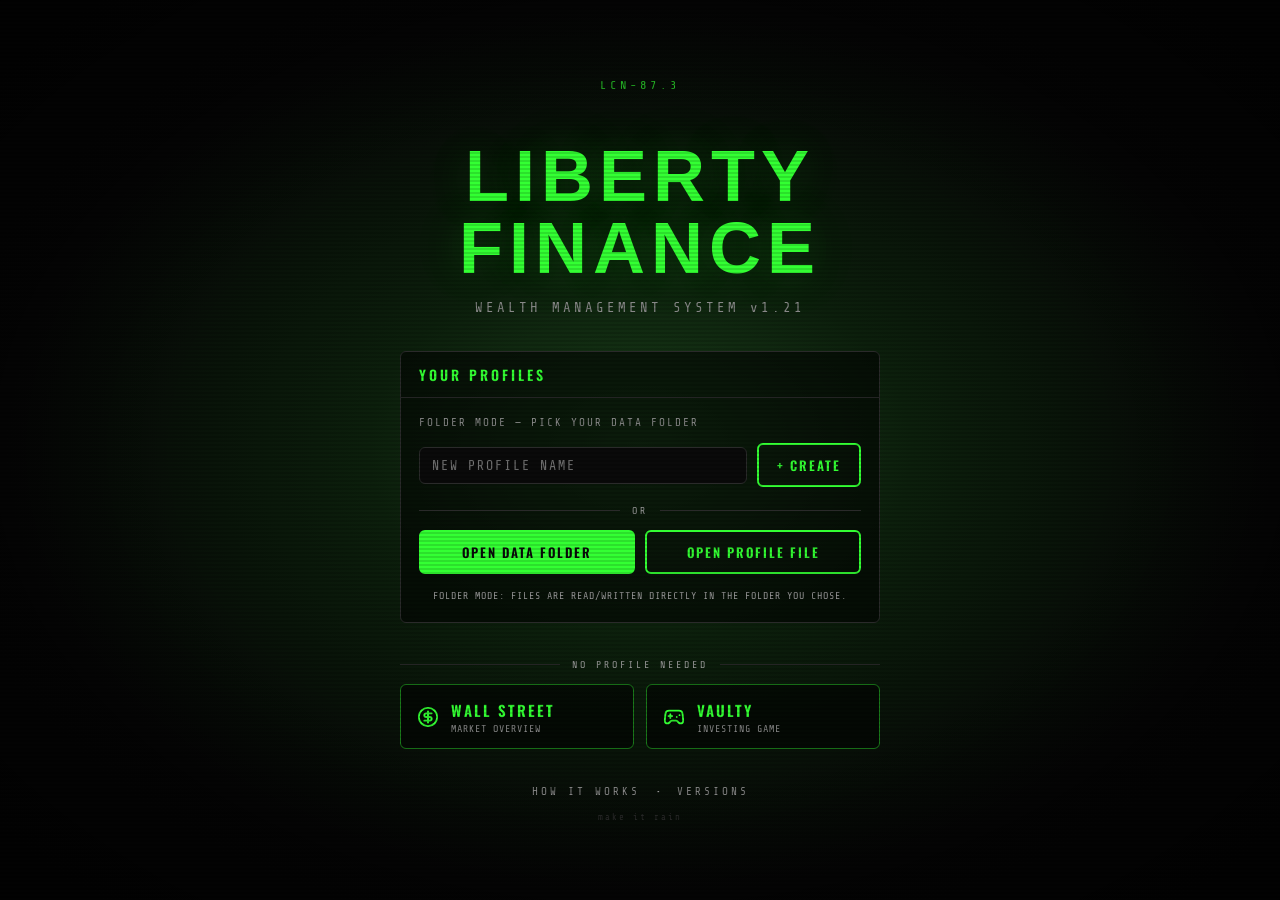
<file: index.html>
<!doctype html>
<html lang="en">
  <head>
    <meta charset="UTF-8" />
    <meta name="viewport" content="width=device-width, initial-scale=1.0" />
    <title>Liberty Finance</title>
    <link rel="icon" type="image/png" href="logo.png" />
    <link href="https://fonts.googleapis.com/css2?family=Oswald:wght@400;500;600;700&family=Share+Tech+Mono&family=Press+Start+2P&display=swap" rel="stylesheet" />
    <link rel="stylesheet" href="css/style.css?v=49" />
  </head>
  <body>
    <div id="page-landing">
      <div class="scanlines"></div>
      <div class="landing-content">
        <div class="landing-badge">LCN-87.3</div>
        <h1 class="landing-title">LIBERTY<br />FINANCE</h1>
        <p class="landing-subtitle">WEALTH MANAGEMENT SYSTEM <span id="app-version">v1.0</span></p>

        <section class="landing-panel">
          <div class="landing-panel-header">YOUR PROFILES</div>
          <div class="landing-panel-body">
            <div class="landing-status" id="landing-status">CONNECT YOUR DATA</div>

            <div id="file-list" class="file-list"></div>
            <div id="file-empty" class="file-empty" style="display: none">NO DATA FILES FOUND</div>

            <div class="file-create">
              <input type="text" id="new-file-name" class="file-input" placeholder="NEW PROFILE NAME" maxlength="40" />
              <button class="btn-enter sm" onclick="createFile()">+ CREATE</button>
            </div>

            <div class="landing-divider"><span>OR</span></div>
            <div class="landing-actions" id="landing-actions"></div>
            <div class="landing-footer" id="landing-mode-note"></div>
          </div>
        </section>

        <div class="landing-divider landing-section-label"><span>NO PROFILE NEEDED</span></div>
        <div class="landing-market">
          <a class="landing-tile" href="market.html">
            <svg xmlns="http://www.w3.org/2000/svg" width="22" height="22" viewBox="0 0 24 24" fill="none" stroke="currentColor" stroke-width="2" stroke-linecap="round" stroke-linejoin="round" aria-hidden="true">
              <circle cx="12" cy="12" r="10" />
              <path d="M16 8h-6a2 2 0 1 0 0 4h4a2 2 0 1 1 0 4H8" />
              <path d="M12 18V6" />
            </svg>
            <span class="landing-tile-text">
              <span class="landing-tile-title">WALL STREET</span>
              <span class="landing-tile-description">MARKET OVERVIEW</span>
            </span>
          </a>
          <a class="landing-tile" href="game.html">
            <svg xmlns="http://www.w3.org/2000/svg" width="22" height="22" viewBox="0 0 24 24" fill="none" stroke="currentColor" stroke-width="2" stroke-linecap="round" stroke-linejoin="round" aria-hidden="true">
              <path d="M6 11h4M8 9v4M15 12h.01M18 10h.01" />
              <path d="M17.32 5H6.68a4 4 0 0 0-3.978 3.59C2.604 9.416 2 14.456 2 16a3 3 0 0 0 3 3c1 0 1.5-.5 2-1l1.414-1.414A2 2 0 0 1 9.828 16h4.344a2 2 0 0 1 1.414.586L17 18c.5.5 1 1 2 1a3 3 0 0 0 3-3c0-1.545-.604-6.584-.685-7.258A4 4 0 0 0 17.32 5z" />
            </svg>
            <span class="landing-tile-text">
              <span class="landing-tile-title">VAULTY</span>
              <span class="landing-tile-description">INVESTING GAME</span>
            </span>
          </a>
        </div>

        <div class="landing-tutorial">
          <button class="landing-link" onclick="openTutorial()">HOW IT WORKS</button>
          <span class="landing-link-separator" aria-hidden="true">&middot;</span>
          <button class="landing-link" onclick="openVersions()">VERSIONS</button>
        </div>

        <div class="rain-hint" onclick="makeItRain()" title="">make it rain</div>
      </div>
    </div>

    <div id="rain-overlay" class="rain-overlay" style="display: none" aria-hidden="true"></div>

    <!-- ===== HOW IT WORKS / TUTORIAL MODAL ===== -->
    <div class="tutorial-overlay" id="tutorial-overlay" style="display: none">
      <div class="tutorial-dialog">
        <div class="tutorial-header">
          <span>HOW IT WORKS</span>
          <button class="tutorial-close" onclick="closeTutorial()" title="CLOSE" aria-label="Close">&times;</button>
        </div>
        <div class="tutorial-body">
          <div class="tutorial-intro">
            LIBERTY FINANCE IS A PERSONAL WEALTH MANAGEMENT SYSTEM THAT RUNS ENTIRELY IN YOUR BROWSER. IT TRACKS YOUR FULL FINANCIAL PICTURE &mdash; WHAT YOU OWN, WHAT YOU EARN, WHAT YOU SPEND AND WHERE YOUR MONEY GROWS &mdash; ALL IN ONE PLACE.
          </div>

          <div class="tutorial-section">
            <div class="tutorial-section-title">YOUR DATA STAYS WITH YOU</div>
            <p>Everything is stored as plain JSON files on your machine (or in your browser&rsquo;s private storage). No accounts, no cloud, no tracking. You can create <b>multiple profiles</b> to keep separate books &mdash; for example personal, business or family.</p>
          </div>

          <div class="tutorial-section">
            <div class="tutorial-section-title">WHAT YOU CAN DO WITH THE APP</div>
            <ul>
              <li><b>DASHBOARD</b> &mdash; live net worth, liquid net worth, investment performance, a 12-month forecast, yearly performance and recent transactions.</li>
              <li><b>PORTFOLIOS</b> &mdash; group your accounts (Retirement, Growth, Emergency&hellip;) and track value, P&amp;L and allocation per portfolio.</li>
              <li><b>ACCOUNTS</b> &mdash; cash, investments, retirement funds, precious metals and tangible assets, each with currency, custodian, deposits/withdrawals and a full transaction history.</li>
              <li><b>INCOMES / EXPENSES</b> &mdash; log what you earn and spend to see average monthly income, monthly &amp; annual costs and what you can save.</li>
              <li><b>GOALS</b> &mdash; set savings targets with priorities and automatic funding from your accounts.</li>
              <li><b>DEBTS</b> &mdash; track what you owe and what is owed to you.</li>
              <li><b>CUSTODIANS</b> &mdash; the banks, brokers and vaults that hold your assets.</li>
              <li><b>EXCHANGE RATES &amp; PRECIOUS METALS</b> &mdash; date-based FX rates and live gold / silver / platinum / palladium spot prices.</li>
            </ul>
          </div>

          <div class="tutorial-section">
            <div class="tutorial-section-title">FIRST STEPS AFTER CREATING YOUR PROFILE</div>
            <p>Once you create a profile and enter the app, follow these steps in order:</p>

            <div class="tutorial-step">
              <span class="tutorial-step-num">1</span>
              <div>
                <div class="tutorial-step-title">REGISTER YOUR CUSTODIANS</div>
                <p>Open the <b>CUSTODIANS</b> page and add every institution that holds your money. <b>What is a Custodian?</b> Put simply, it is the company that keeps your assets safe on your behalf &mdash; usually a bank or broker (e.g. UBS, Interactive Brokers), or a vault that stores your gold. Even when you trade through an app, the actual money and securities sit at a custodian. Registering them keeps your accounts organized and easy to understand.</p>
              </div>
            </div>

            <div class="tutorial-step">
              <span class="tutorial-step-num">2</span>
              <div>
                <div class="tutorial-step-title">REGISTER YOUR INCOMES AND EXPENSES</div>
                <p>Log your income sources (salary, freelance, rent) under <b>INCOMES</b>, and your recurring costs (rent, insurance, groceries) under <b>EXPENSES</b>. The app then calculates your average monthly income, your monthly and annual expenses, and ultimately what you can save and invest.</p>
              </div>
            </div>

            <div class="tutorial-step">
              <span class="tutorial-step-num">3</span>
              <div>
                <div class="tutorial-step-title">CREATE PORTFOLIOS AND PUT ACCOUNTS INSIDE</div>
                <p>Go to <b>PORTFOLIOS</b> and create a portfolio &mdash; a group that holds related accounts, like &ldquo;Retirement&rdquo;, &ldquo;Growth&rdquo; or &ldquo;Emergency Fund&rdquo;. Then open the portfolio and press <b>+ ADD ACCOUNT</b> to place your bank and broker accounts inside it. For each account you choose a custodian, a currency and a type (Cash, Investment, Retirement Fund, Precious Metal or Tangible Asset), and set its starting value and date.</p>
              </div>
            </div>

            <div class="tutorial-step">
              <span class="tutorial-step-num">4</span>
              <div>
                <div class="tutorial-step-title">KEEP IT UPDATED</div>
                <p>Record deposits, withdrawals and valuations on each account to keep balances and performance accurate. Your dashboard then computes net worth, P&amp;L and a 12-month forecast automatically.</p>
              </div>
            </div>
          </div>
        </div>
        <div class="tutorial-footer">
          <button class="btn-enter sm" onclick="closeTutorial()">GOT IT</button>
        </div>
      </div>
    </div>

    <!-- ===== VERSIONS / CHANGELOG MODAL ===== -->
    <div class="tutorial-overlay" id="versions-overlay" style="display: none">
      <div class="tutorial-dialog">
        <div class="tutorial-header">
          <span>VERSIONS &amp; CHANGES</span>
          <button class="tutorial-close" onclick="closeVersions()" title="CLOSE" aria-label="Close">&times;</button>
        </div>
        <div class="tutorial-body" id="versions-body">
          <div class="versions-loading">LOADING&hellip;</div>
        </div>
        <div class="tutorial-footer">
          <button class="btn-enter sm" onclick="closeVersions()">CLOSE</button>
        </div>
      </div>
    </div>

    <script src="js/storage.js?v=8"></script>
    <script src="js/utils.js?v=34"></script>
    <script>
      const LAST_FILE_KEY = Storage.LAST_FILE_KEY;
      const EMPTY_DATA = { custodians: [], portfolios: [], accounts: [], transactions: [], assets: [], incomes: [], expenses: [], debts: [], goals: [], settings: { mainCurrency: 'CHF', borderRadius: 10, accentColor: '#33ff33' } };
      let selected = localStorage.getItem(LAST_FILE_KEY);
      let folderConnected = false;

      const statusElement = () => document.getElementById("landing-status");
      const fileListElement = () => document.getElementById("file-list");
      const modeNoteElement = () => document.getElementById("landing-mode-note");
      const actionsElement = () => document.getElementById("landing-actions");

      function formatSize(bytes) {
        if (bytes < 1024) return bytes + " B";
        if (bytes < 1048576) return (bytes / 1024).toFixed(1) + " KB";
        return (bytes / 1048576).toFixed(1) + " MB";
      }

      function formatModified(timestamp) {
        if (!timestamp) return "—";
        const date = new Date(timestamp);
        return date.toLocaleString(undefined, { year: "numeric", month: "short", day: "2-digit", hour: "2-digit", minute: "2-digit" });
      }

      function selectFile(name) {
        selected = name;
        document.querySelectorAll(".file-row").forEach((row) => {
          row.classList.toggle("selected", row.dataset.file === name);
        });
      }

      function enterFile(name) {
        if (!name) return;
        localStorage.setItem(LAST_FILE_KEY, name);
        window.location.href = "app.html?file=" + encodeURIComponent(name);
      }

      function addAction(label, id) {
        const button = document.createElement("button");
        button.className = "btn-enter sm";
        button.id = id;
        button.textContent = label;
        actionsElement().appendChild(button);
        return button;
      }

      function renderActions(mode) {
        const actions = actionsElement();
        actions.innerHTML = "";

        if (Storage.supportsDirectory()) {
          const folderButton = addAction(folderConnected ? "CHANGE DATA FOLDER" : "OPEN DATA FOLDER", "btn-open-folder");
          folderButton.onclick = openFolder;
          // Until a folder is connected, opening one is the first thing to do.
          folderButton.classList.toggle("primary", !folderConnected);
        }
        addAction("OPEN PROFILE FILE", "btn-open-file").onclick = openFile;
        setModeNote(mode);
      }

      function openTutorial() {
        document.getElementById("tutorial-overlay").style.display = "flex";
        document.body.style.overflow = "hidden";
      }

      function makeItRain() {
        const bills = ["\uD83D\uDCB5", "\uD83D\uDCB6", "\uD83D\uDCB0", "\uD83D\uDCB4", "\uD83D\uDCB3", "\uD83E\uDE99"];
        const container = document.getElementById("rain-overlay");
        container.style.display = "block";
        const count = 60;
        for (let i = 0; i < count; i++) {
          const bill = document.createElement("div");
          bill.className = "rain-bill";
          bill.textContent = bills[Math.floor(Math.random() * bills.length)];
          bill.style.left = Math.random() * 100 + "vw";
          bill.style.fontSize = 16 + Math.random() * 28 + "px";
          bill.style.animationDuration = 3 + Math.random() * 3 + "s";
          bill.style.animationDelay = Math.random() * 2.5 + "s";
          bill.style.setProperty("--sway", (Math.random() * 2 - 1) * 40 + "px");
          bill.style.setProperty("--spin", (Math.random() * 720 - 360) + "deg");
          bill.style.opacity = 0.6 + Math.random() * 0.4;
          bill.addEventListener("animationend", () => bill.remove());
          container.appendChild(bill);
        }
      }

      function closeTutorial() {
        document.getElementById("tutorial-overlay").style.display = "none";
        document.body.style.overflow = "";
      }

      document.getElementById("tutorial-overlay").addEventListener("click", (event) => {
        if (event.target === event.currentTarget) closeTutorial();
      });

      function openVersions() {
        document.getElementById("versions-overlay").style.display = "flex";
        document.body.style.overflow = "hidden";
        loadVersions();
      }

      function closeVersions() {
        document.getElementById("versions-overlay").style.display = "none";
        document.body.style.overflow = "";
      }

      document.getElementById("versions-overlay").addEventListener("click", (event) => {
        if (event.target === event.currentTarget) closeVersions();
      });


      function parseVersions(text) {
        const entries = [];
        let current = null;
        text.split(/\r?\n/).forEach((line) => {
          const trimmed = line.trim();
          if (!trimmed) return;
          const versionMatch = trimmed.match(/^v(\d+(?:\.\d+)*)(?:\s*[—-]\s*(.*))?$/i);
          if (versionMatch) {
            current = { version: "v" + versionMatch[1], date: (versionMatch[2] || "").trim(), changes: [] };
            entries.push(current);
            return;
          }
          if (current && trimmed.startsWith("-")) {
            current.changes.push(trimmed.replace(/^-\s*/, ""));
          }
        });
        return entries;
      }

      async function loadVersions() {
        const body = document.getElementById("versions-body");
        try {
          const response = await fetch("version.txt");
          if (!response.ok) throw new Error("HTTP " + response.status);
          const entries = parseVersions(await response.text());
          if (entries.length === 0) {
            body.innerHTML = '<div class="versions-loading">NO VERSION INFO</div>';
            return;
          }
          body.innerHTML = entries
            .map(
              (entry) =>
                '<div class="versions-entry"><div class="versions-ver">' +
                escapeHtml(entry.version) +
                (entry.date ? ' <span class="versions-date">' + escapeHtml(entry.date) + "</span>" : "") +
                "</div>" +
                (entry.changes.length
                  ? '<ul class="versions-list">' + entry.changes.map((change) => "<li>" + escapeHtml(change) + "</li>").join("") + "</ul>"
                  : '<div class="versions-loading">NO CHANGES</div>') +
                "</div>"
            )
            .join("");
        } catch (error) {
          body.innerHTML = '<div class="versions-loading">COULD NOT LOAD VERSION.TXT</div>';
        }
      }

      document.addEventListener("keydown", (event) => {
        if (event.key === "Escape") {
          closeTutorial();
          closeVersions();
        }
      });

      function setModeNote(mode) {
        if (mode === "classic") {
          statusElement().textContent = "FILE MODE — OPEN A PROFILE FILE OR CREATE ONE";
          modeNoteElement().textContent = 'FILE MODE: EDITS ARE SAVED IN THIS BROWSER. USE "SAVE FILE" INSIDE THE APP TO DOWNLOAD YOUR PROFILE.';
        } else {
          statusElement().textContent = "FOLDER MODE — YOUR DATA LIVES IN YOUR MACHINE";
          modeNoteElement().textContent = "FOLDER MODE: FILES ARE READ/WRITTEN DIRECTLY IN THE FOLDER YOU CHOSE.";
        }
      }

      async function openFolder() {
        try {
          // Always open the picker on click — never silently reconnect to a
          // previously chosen folder. Auto-reconnect only happens on page load.
          const folder = await Storage.pickNewFolder();
          folderConnected = true;
          selected = null;
          renderActions("dir");
          statusElement().textContent = "CONNECTED — " + (folder.name || "DATA FOLDER");
          await loadFiles("dir");
        } catch (error) {
          statusElement().textContent = "FOLDER CONNECT FAILED: " + (error.message || "CANCELLED");
        }
      }

      async function openFile() {
        try {
          const picked = await Storage.openFileDialog(".json");
          if (!picked) return;
          const name = Storage.normalizeFileName(picked.name);
          if (!name) {
            statusElement().textContent = "INVALID FILE NAME";
            return;
          }
          await Storage.setMode("classic");
          Storage.setPendingOpen({ name, content: picked.content });
          await enterFile(name);
        } catch (error) {
          statusElement().textContent = "OPEN FAILED: " + error.message;
        }
      }

      async function loadFiles(mode) {
        try {
          const storageAdapter = await Storage.get();
          const files = await storageAdapter.list();
          const empty = document.getElementById("file-empty");
          const list = fileListElement();
          list.innerHTML = "";

          if (!files || files.length === 0) {
            empty.style.display = "block";
            return;
          }
          empty.style.display = "none";

          files.forEach((file) => {
            const row = document.createElement("div");
            row.className = "file-row";
            row.dataset.file = file.name;
            if (file.name === selected) row.classList.add("selected");
            row.innerHTML = '<div class="file-info">' + '<span class="file-name">' + escapeHtml(file.name.replace(/\.json$/i, "").toUpperCase()) + "</span>" + '<span class="file-meta">' + formatSize(file.size) + " &middot; " + formatModified(file.modified) + "</span>" + "</div>" + '<button class="file-enter">ENTER</button>';
            list.appendChild(row);
          });

          if (files.length > 0 && !selected) selectFile(files[0].name);
        } catch (error) {
          statusElement().textContent = "ERROR LOADING FILES: " + error.message;
        }
      }

      fileListElement().addEventListener("click", (event) => {
        const row = event.target.closest(".file-row");
        if (!row) return;
        const name = row.dataset.file;
        if (event.target.closest(".file-enter")) return enterFile(name);
        selectFile(name);
      });

      async function createFile() {
        const input = document.getElementById("new-file-name");
        const raw = input.value.trim();
        if (!raw) {
          statusElement().textContent = "ENTER A PROFILE NAME";
          return;
        }
        const fileName = Storage.normalizeFileName(raw);
        if (!fileName) {
          statusElement().textContent = "INVALID NAME — USE LETTERS, NUMBERS, SPACES, - OR _";
          return;
        }
        try {
          const storageAdapter = await Storage.get();
          const exists = (await storageAdapter.read(fileName)) != null;
          if (exists) {
            statusElement().textContent = "PROFILE ALREADY EXISTS";
            return;
          }
          await storageAdapter.write(fileName, JSON.stringify(EMPTY_DATA));
          input.value = "";
          statusElement().textContent = "PROFILE CREATED";
          if (storageAdapter.kind === "classic") {
            Storage.download(fileName, JSON.stringify(EMPTY_DATA));
            statusElement().textContent = "PROFILE CREATED — FILE DOWNLOADED";
          }
          await loadFiles(storageAdapter.kind);
          selectFile(fileName);
        } catch (error) {
          statusElement().textContent = "CREATE FAILED: " + error.message;
        }
      }

      document.addEventListener("keydown", (event) => {
        if (event.key !== "Enter") return;
        if (document.activeElement && document.activeElement.id === "new-file-name") return;
        if (selected) enterFile(selected);
      });

      async function loadVersion() {
        try {
          const response = await fetch("version.txt");
          if (response.ok) {
            const text = (await response.text()).trim();
            const first = text.split(/\r?\n/)[0].trim();
            const versionMatch = first.match(/^v(\d+(?:\.\d+)*)/i);
            if (versionMatch) {
              const versionElement = document.getElementById("app-version");
              if (versionElement) versionElement.textContent = "v" + versionMatch[1];
            }
          }
        } catch (error) {
          // fallback to v1.0
        }
      }

      async function initialize() {
        let mode = "classic";
        let connected = false;
        try {
          const storageAdapter = await Storage.get();
          mode = storageAdapter.kind;
          if (mode === "dir") {
            // Auto-reconnect to the previously chosen folder when permission is still granted.
            const folder = await storageAdapter.connect();
            connected = true;
            statusElement().textContent = "CONNECTED — " + (folder.name || "DATA FOLDER");
          }
        } catch (error) {
          mode = "dir";
        }
        folderConnected = connected;
        renderActions(mode);
        if (mode === "classic") {
          await loadFiles(mode);
        } else if (connected) {
          await loadFiles("dir");
        } else {
          statusElement().textContent = "FOLDER MODE — PICK YOUR DATA FOLDER";
        }
        // Shown last so the connection status above does not hide it.
        const openError = Storage.consumeOpenError();
        if (openError) statusElement().textContent = openError;
      }

      initialize();
      loadVersion();
    </script>
  </body>
</html>
</file>
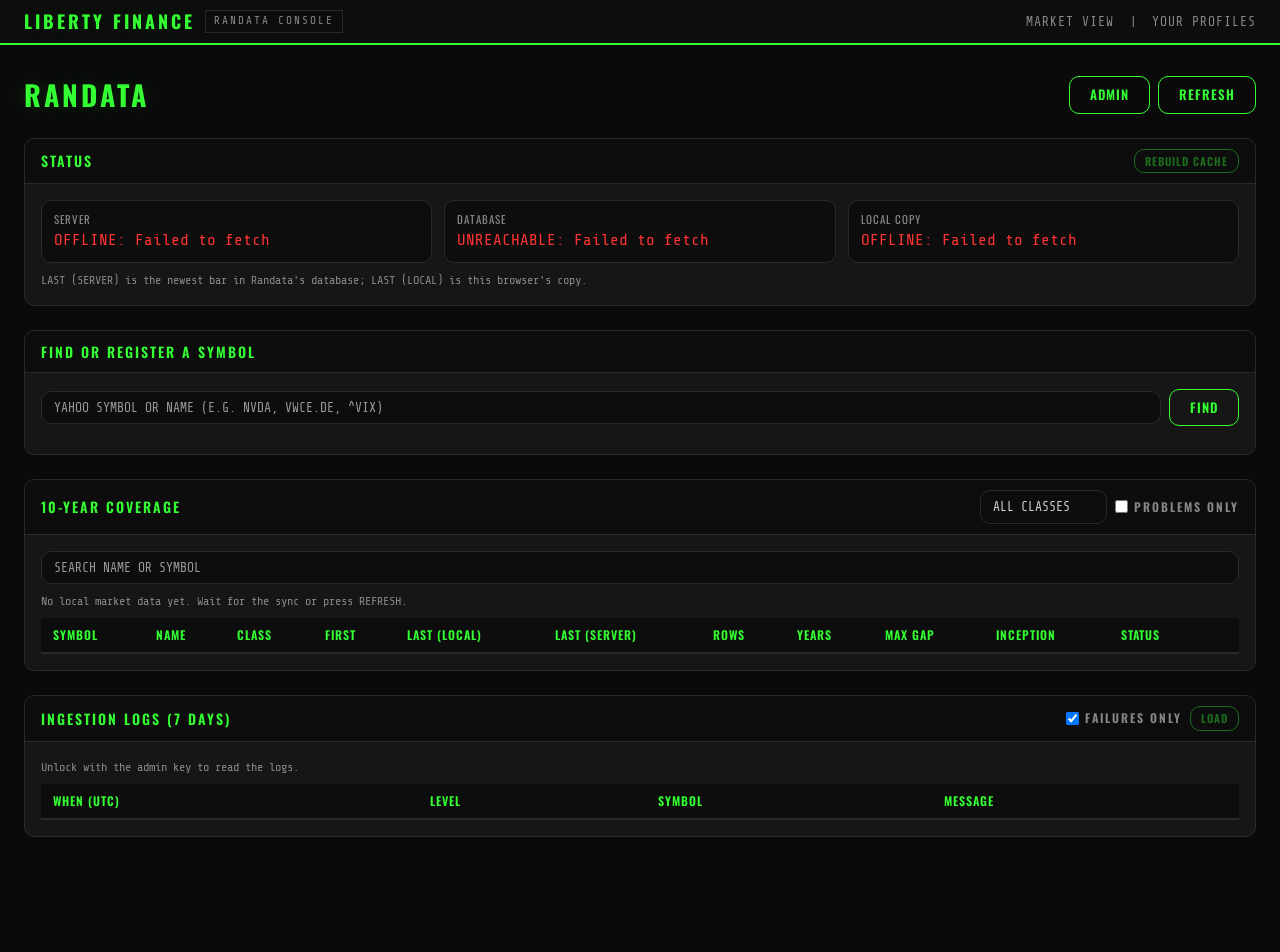
<file: randata.html>
<!doctype html>
<html lang="en">
  <head>
    <meta charset="UTF-8" />
    <meta name="viewport" content="width=device-width, initial-scale=1.0" />
    <meta name="robots" content="noindex, nofollow" />
    <title>Liberty Finance: Randata Console</title>
    <link rel="icon" type="image/png" href="logo.png" />

    <!-- Stylesheets only: this page holds the Randata admin key, so it runs no third-party scripts. -->
    <link href="https://cdn.jsdelivr.net/npm/bootstrap@5.3.3/dist/css/bootstrap.min.css" rel="stylesheet" />
    <link href="https://fonts.googleapis.com/css2?family=Oswald:wght@400;500;600;700&family=Share+Tech+Mono&display=swap" rel="stylesheet" />
    <link rel="stylesheet" href="css/style.css?v=48" />
    <style>
      :root { --radius: 10px; --warning: #ffb000; }
      .rd-grid { display: grid; grid-template-columns: repeat(auto-fit, minmax(170px, 1fr)); gap: 12px; }
      .rd-stat { border: 1px solid var(--border-color); border-radius: var(--radius); padding: 10px 12px; background: #0d0d0d; }
      .rd-stat-label { font-family: var(--font-title); font-size: 11px; letter-spacing: 1px; color: var(--text-secondary); }
      .rd-stat-value { font-size: 16px; color: var(--text-primary); word-break: break-word; }
      .rd-ok { color: var(--accent); }
      .rd-warn { color: var(--warning); }
      .rd-bad { color: var(--danger); }
      .rd-note { font-size: 12px; color: var(--text-secondary); }
      .rd-row { display: flex; flex-wrap: wrap; gap: 8px; align-items: center; }
      .rd-row .form-control, .rd-row .form-select { width: auto; flex: 1 1 180px; }
      .rd-row label { font-size: 12px; color: var(--text-secondary); display: inline-flex; gap: 6px; align-items: center; white-space: nowrap; }
      /* Header filters stay on one line: the select keeps its natural width instead of growing. */
      .card-gta-header .rd-row { flex-wrap: nowrap; }
      .card-gta-header .rd-row .form-select { flex: 0 1 auto; }
      .rd-message { margin-top: 12px; white-space: pre-wrap; font-size: 13px; }
      .rd-table-wrap { max-height: 70vh; overflow: auto; }
      .rd-table-wrap th { position: sticky; top: 0; z-index: 1; }
      .rd-table-wrap td, .rd-table-wrap th { white-space: nowrap; }
      .rd-table-wrap td.rd-wrap { white-space: normal; min-width: 220px; }
      .btn-gta.btn-sm { padding: 3px 10px; font-size: 11px; }
      .btn-gta:disabled { opacity: 0.4; pointer-events: none; }
      .rd-dialog { width: min(560px, calc(100vw - 32px)); padding: 0; border: none; background: transparent; color: var(--text-primary); }
      .rd-dialog::backdrop { background: rgba(0, 0, 0, 0.75); }
      @media (max-width: 575px) { .page .container-fluid { padding-left: 16px; padding-right: 16px; } }
    </style>
  </head>
  <body>
    <nav class="gtanav">
      <div class="nav-brand" onclick="window.location.href='index.html'">LIBERTY FINANCE <span class="nav-profile">RANDATA CONSOLE</span></div>
      <div class="nav-links">
        <a class="nav-link" href="market.html">MARKET VIEW</a>
        <span class="nav-sep">|</span>
        <a class="nav-link" href="index.html">YOUR PROFILES</a>
      </div>
    </nav>

    <div id="app">
      <div class="page active">
        <div class="container-fluid py-4">
          <div class="d-flex justify-content-between align-items-center mb-4 flex-wrap gap-2">
            <h2 class="page-title">RANDATA</h2>
            <div class="d-flex gap-2">
              <button class="btn btn-gta" id="admin-button">ADMIN</button>
              <button class="btn btn-gta" id="refresh-button">REFRESH</button>
            </div>
          </div>

          <!-- SERVER + LOCAL STATUS -->
          <div class="card-gta mb-4">
            <div class="card-gta-header d-flex justify-content-between align-items-center flex-wrap gap-2">
              <span>STATUS</span>
              <button class="btn btn-gta btn-sm" id="rebuild-button" disabled title="Needs the admin key">REBUILD CACHE</button>
            </div>
            <div class="card-gta-body">
              <div class="rd-grid" id="status-grid"></div>
              <div class="rd-note mt-2" id="status-note"></div>
            </div>
          </div>

          <!-- ADMIN KEY (dialog, opened by the ADMIN button) -->
          <dialog class="rd-dialog" id="admin-dialog">
          <div class="card-gta">
            <div class="card-gta-header d-flex justify-content-between align-items-center">
              <span>ADMIN KEY</span>
              <button type="button" class="btn btn-gta btn-sm" id="admin-close">CLOSE</button>
            </div>
            <div class="card-gta-body">
              <form class="rd-row" id="key-form" autocomplete="off">
                <input type="password" class="form-control form-gta" id="key-input" placeholder="X-ADMIN-KEY" autocomplete="off" spellcheck="false" />
                <label><input type="checkbox" id="key-remember" /> REMEMBER ON THIS DEVICE</label>
                <button type="submit" class="btn btn-gta">UNLOCK</button>
                <button type="button" class="btn btn-gta" id="key-lock">LOCK</button>
              </form>
              <div class="rd-message" id="key-message"></div>
              <div class="rd-note mt-2">The key is checked by Randata itself. It is held in this tab's memory only (or this tab's session storage with KEEP FOR THIS TAB) and is gone when the tab closes.</div>
            </div>
          </div>
          </dialog>

          <!-- FIND OR REGISTER -->
          <div class="card-gta mb-4">
            <div class="card-gta-header">FIND OR REGISTER A SYMBOL</div>
            <div class="card-gta-body">
              <form class="rd-row" id="find-form" autocomplete="off">
                <input type="text" class="form-control form-gta" id="find-input" placeholder="YAHOO SYMBOL OR NAME (E.G. NVDA, VWCE.DE, ^VIX)" spellcheck="false" />
                <button type="submit" class="btn btn-gta">FIND</button>
              </form>
              <div class="rd-message" id="find-result"></div>
              <div id="register-panel" class="mt-3" style="display:none">
                <div class="rd-row">
                  <select class="form-select form-gta" id="register-type">
                    <option value="">TYPE: FROM YAHOO</option>
                    <option value="stock">STOCK</option>
                    <option value="etf">ETF</option>
                    <option value="index">INDEX</option>
                    <option value="crypto">CRYPTO</option>
                    <option value="metal">METAL</option>
                    <option value="fx">FX</option>
                  </select>
                  <button class="btn btn-gta" id="check-button">CHECK ON YAHOO</button>
                  <button class="btn btn-gta" id="register-button" disabled>REGISTER + BACKFILL</button>
                </div>
                <div class="rd-message" id="register-result"></div>
              </div>
            </div>
          </div>

          <!-- COVERAGE -->
          <div class="card-gta mb-4">
            <div class="card-gta-header d-flex justify-content-between align-items-center flex-wrap gap-2">
              <span>10-YEAR COVERAGE</span>
              <div class="rd-row">
                <select class="form-select form-gta" id="coverage-class">
                  <option value="">ALL CLASSES</option>
                  <option value="stock">STOCKS</option>
                  <option value="etf">ETFS</option>
                  <option value="index">INDEXES</option>
                  <option value="crypto">CRYPTOS</option>
                  <option value="metal">METALS</option>
                  <option value="fx">FX</option>
                </select>
                <label><input type="checkbox" id="coverage-problems" /> PROBLEMS ONLY</label>
              </div>
            </div>
            <div class="card-gta-body">
              <input type="search" class="form-control form-gta mb-2" id="coverage-search" placeholder="SEARCH NAME OR SYMBOL" autocomplete="off" spellcheck="false" />
              <div class="rd-note mb-2" id="coverage-note"></div>
              <div class="rd-table-wrap">
                <table class="table table-gta">
                  <thead>
                    <tr><th>SYMBOL</th><th>NAME</th><th>CLASS</th><th>FIRST</th><th>LAST (LOCAL)</th><th>LAST (SERVER)</th><th>ROWS</th><th>YEARS</th><th>MAX GAP</th><th>INCEPTION</th><th>STATUS</th><th></th></tr>
                  </thead>
                  <tbody id="coverage-body"></tbody>
                </table>
              </div>
            </div>
          </div>

          <!-- LOGS -->
          <div class="card-gta mb-4">
            <div class="card-gta-header d-flex justify-content-between align-items-center flex-wrap gap-2">
              <span>INGESTION LOGS (7 DAYS)</span>
              <div class="rd-row">
                <label><input type="checkbox" id="logs-failures" checked /> FAILURES ONLY</label>
                <button class="btn btn-gta btn-sm" id="logs-button" disabled>LOAD</button>
              </div>
            </div>
            <div class="card-gta-body">
              <div class="rd-note mb-2" id="logs-note">Unlock with the admin key to read the logs.</div>
              <div class="rd-table-wrap">
                <table class="table table-gta">
                  <thead><tr><th>WHEN (UTC)</th><th>LEVEL</th><th>SYMBOL</th><th>MESSAGE</th></tr></thead>
                  <tbody id="logs-body"></tbody>
                </table>
              </div>
            </div>
          </div>
        </div>
      </div>
    </div>

    <script src="js/storage.js?v=8"></script>
    <script src="js/randata.js?v=14"></script>
    <script src="js/randata-health.js?v=1"></script>
    <script src="js/utils.js?v=34"></script>

    <script>
      /* ===== Randata console: status, catalog search, 10-year coverage, admin actions =====
       * Read-only views use public endpoints and the local Resources/ copy.
       * Writes and logs need X-Admin-Key, which Randata verifies server side. */
      const API_BASE = "https://randata.onrender.com";
      const DEFAULT_TIMEOUT_MS = 90000;
      // Onboarding downloads 10 years from Yahoo (~1 min) and Render may need a cold start first.
      const ONBOARD_TIMEOUT_MS = 240000;
      const KEY_STORAGE_NAME = "randata-admin-key";
      const CLASS_NAMES = ["stock", "etf", "index", "crypto", "metal", "fx"];
      const LOGS_SHOWN = 200;

      let adminKey = null;
      let inceptionBySymbol = {};
      let serverLastBySymbol = {};
      let coverageRows = [];
      let checkedSymbol = null;
      let checkedName = null;

      const element = (id) => document.getElementById(id);

      // localStorage keeps the key across refreshes and closed tabs until LOCK is pressed.
      function readStoredKey() {
        try { return localStorage.getItem(KEY_STORAGE_NAME); } catch (error) { return null; }
      }
      function writeStoredKey(value) {
        try {
          if (value) localStorage.setItem(KEY_STORAGE_NAME, value);
          else localStorage.removeItem(KEY_STORAGE_NAME);
        } catch (error) { /* storage blocked: memory only */ }
      }

      // JSON request to Randata; non-2xx answers throw with the server's detail message.
      async function request(path, options) {
        const settings = options || {};
        const abortController = new AbortController();
        const timer = setTimeout(() => abortController.abort(), settings.timeoutMs || DEFAULT_TIMEOUT_MS);
        const headers = { accept: "application/json" };
        if (settings.admin) headers["X-Admin-Key"] = adminKey || "";
        if (settings.body) headers["content-type"] = "application/json";
        try {
          const response = await fetch(API_BASE + path, {
            method: settings.method || "GET",
            headers: headers,
            body: settings.body ? JSON.stringify(settings.body) : undefined,
            signal: abortController.signal,
          });
          let payload = null;
          try { payload = await response.json(); } catch (error) { payload = null; }
          if (!response.ok) {
            const detail = payload && payload.detail ? (typeof payload.detail === "string" ? payload.detail : JSON.stringify(payload.detail)) : response.statusText;
            const failure = new Error("HTTP " + response.status + ": " + detail);
            failure.status = response.status;
            throw failure;
          }
          return payload;
        } catch (error) {
          if (error.name === "AbortError") throw new Error("Timed out. Randata may still be working; refresh in a minute.");
          throw error;
        } finally {
          clearTimeout(timer);
        }
      }

      function statTile(label, value, tone) {
        return '<div class="rd-stat"><div class="rd-stat-label">' + escapeHtml(label) + '</div><div class="rd-stat-value ' + (tone || "") + '">' + escapeHtml(value) + "</div></div>";
      }

      function hoursAgo(isoText) {
        const hours = (Date.now() - new Date(isoText).getTime()) / 3600000;
        return hours < 1 ? Math.round(hours * 60) + " min ago" : Math.round(hours) + " h ago";
      }

      // ---------- Status ----------
      async function loadServerStatus() {
        const [cacheStatus, lastUpdated] = await Promise.allSettled([
          request("/finance/cache/status"),
          request("/finance/last-updated"),
        ]);
        const tiles = [];
        if (cacheStatus.status === "fulfilled" && cacheStatus.value) {
          const status = cacheStatus.value;
          tiles.push(statTile("SERVER", "ONLINE", "rd-ok"));
          tiles.push(statTile("CACHE REBUILT", status.loaded_at ? hoursAgo(status.loaded_at) : "NEVER", status.loaded_at ? "" : "rd-bad"));
          tiles.push(statTile("CACHE", formatNumber(status.symbols) + " symbols / " + formatNumber(status.total_rows) + " rows"));
        } else {
          tiles.push(statTile("SERVER", "OFFLINE: " + (cacheStatus.reason && cacheStatus.reason.message), "rd-bad"));
        }
        serverLastBySymbol = {};
        if (lastUpdated.status === "fulfilled" && Array.isArray(lastUpdated.value)) {
          lastUpdated.value.forEach((row) => { serverLastBySymbol[row.symbol] = row.last_date; });
          const today = todayIsoDate();
          const staleSymbols = lastUpdated.value
            .filter((row) => RandataHealth.coverage([{ date: row.last_date }], today, null).problems.some((problem) => problem.startsWith("stale")))
            .map((row) => row.symbol + " (" + row.last_date + ")");
          const newest = lastUpdated.value.map((row) => row.last_date).sort().pop() || "—";
          tiles.push(statTile("DATABASE NEWEST BAR", newest));
          tiles.push(statTile("DATABASE STALE SYMBOLS", staleSymbols.length ? staleSymbols.join(", ") : "NONE", staleSymbols.length ? "rd-warn" : "rd-ok"));
        } else {
          tiles.push(statTile("DATABASE", "UNREACHABLE: " + (lastUpdated.reason && lastUpdated.reason.message), "rd-bad"));
        }
        return tiles;
      }

      function localStatusTile() {
        const result = Randata.getLastResult();
        if (!result) return statTile("LOCAL COPY", "NOT SYNCED", "rd-warn");
        if (result.status === "offline") return statTile("LOCAL COPY", "OFFLINE" + (result.error ? ": " + result.error : ""), "rd-bad");
        return statTile("LOCAL COPY", result.status.toUpperCase() + " " + (result.synced_date || "") + " · " + formatNumber(result.symbols) + " symbols", "rd-ok");
      }

      // ---------- Coverage ----------
      async function buildCoverageRows() {
        const today = todayIsoDate();
        const rows = [];
        for (const assetClass of CLASS_NAMES) {
          const classData = await Randata.readClass(assetClass);
          const seen = new Set();
          (classData.assets || []).forEach((asset) => {
            if (!asset || !asset.symbol || seen.has(asset.symbol)) return;
            seen.add(asset.symbol);
            const inception = inceptionBySymbol[asset.symbol] || null;
            rows.push(Object.assign({ symbol: asset.symbol, name: asset.name || "", assetClass: assetClass, inception: inception },
              RandataHealth.coverage(classData.data[asset.symbol], today, inception)));
          });
        }
        rows.sort((first, second) => (second.problems.length - first.problems.length) || first.symbol.localeCompare(second.symbol));
        coverageRows = rows;
      }

      function renderCoverage() {
        const classFilter = element("coverage-class").value;
        const problemsOnly = element("coverage-problems").checked;
        const searchText = element("coverage-search").value.trim().toLowerCase();
        const shown = coverageRows.filter((row) => (!classFilter || row.assetClass === classFilter) && (!problemsOnly || row.problems.length)
          && (!searchText || row.symbol.toLowerCase().includes(searchText) || row.name.toLowerCase().includes(searchText)));
        const problemCount = coverageRows.filter((row) => row.problems.length).length;
        element("coverage-note").textContent = coverageRows.length
          ? coverageRows.length + " registered symbols, " + problemCount + " with problems. Expected start: " + RandataHealth.expectedStart(todayIsoDate(), null)
            + (adminKey ? " (or the inception date for younger listings)." : ". Unlock to use inception dates, so young listings are not flagged.")
          : "No local market data yet. Wait for the sync or press REFRESH.";
        element("coverage-body").innerHTML = shown.map((row) => {
          const serverLast = serverLastBySymbol[row.symbol] || "—";
          const status = row.problems.length
            ? '<span class="' + (row.rows ? "rd-warn" : "rd-bad") + '">' + escapeHtml(row.problems.join("; ")) + "</span>"
            : '<span class="rd-ok">OK</span>';
          return "<tr>"
            + "<td>" + escapeHtml(row.symbol) + "</td>"
            + "<td>" + escapeHtml(row.name) + "</td>"
            + "<td>" + escapeHtml(row.assetClass.toUpperCase()) + "</td>"
            + "<td>" + escapeHtml(row.firstDate || "—") + "</td>"
            + "<td>" + escapeHtml(row.lastDate || "—") + "</td>"
            + "<td>" + escapeHtml(serverLast) + "</td>"
            + "<td>" + formatNumber(row.rows) + "</td>"
            + "<td>" + row.years + "</td>"
            + "<td>" + row.largestGapDays + " d</td>"
            + "<td>" + escapeHtml(row.inception || "—") + "</td>"
            + '<td class="rd-wrap">' + status + "</td>"
            + '<td><button class="btn btn-gta btn-sm" data-backfill="' + escapeHtml(row.symbol) + '"' + (adminKey ? "" : " disabled") + ">BACKFILL</button></td>"
            + "</tr>";
        }).join("");
      }

      async function backfill(symbol, button) {
        if (!confirm("Re-download 10 years of " + symbol + " from Yahoo into Randata? Existing rows are updated, nothing is deleted.")) return;
        button.disabled = true;
        button.textContent = "WORKING...";
        try {
          const result = await request("/finance/admin/assets/" + encodeURIComponent(symbol) + "/backfill", { method: "POST", admin: true, timeoutMs: ONBOARD_TIMEOUT_MS });
          button.textContent = result.rows_written + " ROWS";
          await refreshAll(true);
        } catch (error) {
          button.disabled = false;
          button.textContent = "BACKFILL";
          alert(symbol + ": " + error.message);
        }
      }

      // ---------- Find / register ----------
      function findSymbol(query) {
        const text = query.trim().toLowerCase();
        element("register-result").textContent = "";
        element("register-button").disabled = true;
        checkedSymbol = null;
        checkedName = null;
        if (!text) { element("find-result").textContent = ""; element("register-panel").style.display = "none"; return; }
        const exact = coverageRows.find((row) => row.symbol.toLowerCase() === text);
        const partial = coverageRows.filter((row) => row.symbol.toLowerCase().includes(text) || row.name.toLowerCase().includes(text)).slice(0, 10);
        const lines = [];
        if (exact) {
          lines.push('<span class="rd-ok">' + escapeHtml(exact.symbol) + " IS REGISTERED</span> (" + escapeHtml(exact.assetClass.toUpperCase()) + ", " + escapeHtml(exact.name) + ")");
          lines.push(exact.rows + " bars from " + escapeHtml(exact.firstDate || "—") + " to " + escapeHtml(exact.lastDate || "—") + ": "
            + (exact.problems.length ? '<span class="rd-warn">' + escapeHtml(exact.problems.join("; ")) + "</span>" : '<span class="rd-ok">10-YEAR COVERAGE OK</span>'));
        } else {
          lines.push('<span class="rd-warn">NO REGISTERED SYMBOL IS EXACTLY ' + escapeHtml(query.trim().toUpperCase()) + "</span>");
          if (partial.length) lines.push("Matching symbols or names: " + partial.map((row) => escapeHtml(row.symbol) + " (" + escapeHtml(row.name) + ")").join(", "));
          if (!adminKey) lines.push("Unlock with the admin key to register it.");
        }
        element("find-result").innerHTML = lines.join("<br>");
        element("register-panel").style.display = !exact && adminKey ? "" : "none";
      }

      async function checkOnYahoo() {
        const symbol = element("find-input").value.trim();
        if (!symbol) return;
        const output = element("register-result");
        output.textContent = "Asking Yahoo through Randata...";
        element("register-button").disabled = true;
        try {
          const check = await request("/finance/admin/assets/check?symbol=" + encodeURIComponent(symbol), { admin: true });
          if (!check.exists) { output.innerHTML = '<span class="rd-bad">NOT FOUND ON YAHOO.</span> ' + escapeHtml(check.note || ""); return; }
          if (check.already_tracked) { output.innerHTML = '<span class="rd-ok">ALREADY TRACKED ON THE SERVER.</span> Press REFRESH to pull it locally.'; return; }
          checkedSymbol = check.symbol || symbol;
          checkedName = check.name || null;
          output.innerHTML = '<span class="rd-ok">FOUND:</span> ' + escapeHtml(check.name || "—") + " · suggested type " + escapeHtml(check.suggested_type || "none (pick one)")
            + " · latest close " + escapeHtml(check.latest_close == null ? "—" : check.latest_close);
          element("register-button").disabled = !check.suggested_type && !element("register-type").value;
        } catch (error) {
          output.innerHTML = '<span class="rd-bad">' + escapeHtml(error.message) + "</span>";
        }
      }

      async function register() {
        if (!checkedSymbol) return;
        const assetType = element("register-type").value;
        if (!confirm("Register " + checkedSymbol + (assetType ? " as " + assetType : "") + " in Randata and download its 10-year history? This takes about a minute.")) return;
        const output = element("register-result");
        const button = element("register-button");
        button.disabled = true;
        output.textContent = "Registering and backfilling " + checkedSymbol + "... (about a minute, keep this tab open)";
        try {
          const body = { symbol: checkedSymbol };
          if (assetType) body.asset_type = assetType;
          // Without it the server asks Yahoo again and falls back to the symbol if that lookup comes back empty.
          if (checkedName) body.name = checkedName;
          const result = await request("/finance/admin/assets/onboard", { method: "POST", admin: true, body: body, timeoutMs: ONBOARD_TIMEOUT_MS });
          output.innerHTML = '<span class="rd-ok">REGISTERED ' + escapeHtml(result.asset.symbol) + "</span> as " + escapeHtml(result.asset.asset_type)
            + " · " + formatNumber(result.rows_written) + " rows · latest " + escapeHtml(result.latest ? result.latest.date : "—")
            + "<br>Pulling the new history into the local copy (a full reload)...";
          await refreshAll(true);
          findSymbol(checkedSymbol);
        } catch (error) {
          output.innerHTML = '<span class="rd-bad">' + escapeHtml(error.message) + "</span>";
          button.disabled = false;
        }
      }

      // ---------- Admin key ----------
      // The check only appears once Randata has accepted the key.
      function showAdminState() {
        const button = element("admin-button");
        button.textContent = adminKey ? "ADMIN ✓" : "ADMIN";
        button.title = adminKey ? "Admin key unlocked" : "Enter the admin key";
        button.setAttribute("aria-label", button.title);
        element("rebuild-button").disabled = !adminKey;
        element("rebuild-button").title = adminKey ? "Rebuild the server cache, then reload this browser's copy" : "Needs the admin key";
      }

      async function unlock(key, remember) {
        const message = element("key-message");
        adminKey = key;
        message.textContent = "Checking key...";
        try {
          const response = await request("/finance/admin/assets", { admin: true });
          inceptionBySymbol = {};
          (response.assets || []).forEach((asset) => { if (asset.inception_date) inceptionBySymbol[asset.symbol] = String(asset.inception_date).slice(0, 10); });
          writeStoredKey(remember ? key : null);
          message.innerHTML = '<span class="rd-ok">UNLOCKED.</span> ' + (response.assets || []).length + " assets tracked in the database.";
          element("key-input").value = "";
          element("admin-dialog").close();
        } catch (error) {
          adminKey = null;
          inceptionBySymbol = {};
          if (error.status === 403) writeStoredKey(null);
          message.innerHTML = '<span class="rd-bad">' + escapeHtml(error.message) + "</span>";
        }
        element("logs-button").disabled = !adminKey;
        showAdminState();
        element("logs-note").textContent = adminKey ? "Press LOAD to read the logs." : "Unlock with the admin key to read the logs.";
        await buildCoverageRows();
        renderCoverage();
        findSymbol(element("find-input").value);
      }

      function lock() {
        adminKey = null;
        inceptionBySymbol = {};
        writeStoredKey(null);
        element("key-message").textContent = "Locked.";
        element("logs-button").disabled = true;
        showAdminState();
        element("logs-body").innerHTML = "";
        element("logs-note").textContent = "Unlock with the admin key to read the logs.";
        buildCoverageRows().then(() => { renderCoverage(); findSymbol(element("find-input").value); });
      }

      // ---------- Logs ----------
      async function loadLogs() {
        const note = element("logs-note");
        note.textContent = "Loading...";
        try {
          const response = await request("/finance/logs", { admin: true });
          const failuresOnly = element("logs-failures").checked;
          const logs = (response.logs || []).filter((log) => !failuresOnly || !log.success || log.level === "WARNING" || log.level === "ERROR");
          note.textContent = (response.count || 0) + " events in 7 days, " + logs.length + " shown" + (logs.length > LOGS_SHOWN ? " (newest " + LOGS_SHOWN + ")" : "") + ".";
          element("logs-body").innerHTML = logs.slice(0, LOGS_SHOWN).map((log) => {
            const tone = log.level === "ERROR" || !log.success ? "rd-bad" : log.level === "WARNING" ? "rd-warn" : "";
            return "<tr><td>" + escapeHtml(log.recorded_at) + '</td><td class="' + tone + '">' + escapeHtml(log.level) + "</td><td>" + escapeHtml(log.symbol || "—")
              + '</td><td class="rd-wrap">' + escapeHtml(log.message) + (log.exception ? '<br><span class="rd-bad">' + escapeHtml(log.exception) + "</span>" : "") + "</td></tr>";
          }).join("");
        } catch (error) {
          note.innerHTML = '<span class="rd-bad">' + escapeHtml(error.message) + "</span>";
        }
      }

      // ---------- Refresh ----------
      async function refreshAll(force) {
        const button = element("refresh-button");
        button.disabled = true;
        element("status-note").textContent = "Syncing the local copy (the first run downloads ~40 MB)...";
        const [serverTiles] = await Promise.all([loadServerStatus(), Randata.sync({ force: !!force })]);
        element("status-grid").innerHTML = serverTiles.join("") + localStatusTile();
        element("status-note").textContent = "LAST (SERVER) is the newest bar in Randata's database; LAST (LOCAL) is this browser's copy.";
        await buildCoverageRows();
        renderCoverage();
        button.disabled = false;
      }

      // Server: reload Randata's in-memory cache and year documents from the database.
      // Local: drop this browser's sync bookkeeping and download the full history again.
      // The old local files stay until the new download has replaced them.
      async function rebuildCache() {
        if (!confirm("Rebuild Randata's server cache from the database, then download this browser's full history again (~40 MB)?\n\nNothing in the database is deleted. The old local copy is kept until the new one has arrived.")) return;
        const button = element("rebuild-button");
        const note = element("status-note");
        button.disabled = true;
        button.textContent = "REBUILDING SERVER...";
        note.textContent = "Randata is reloading its cache from the database...";
        try {
          const server = await request("/finance/admin/cache/refresh", { method: "POST", admin: true, timeoutMs: ONBOARD_TIMEOUT_MS });
          button.textContent = "RELOADING LOCAL...";
          await Randata.forgetSync();
          await refreshAll(true);
          const local = Randata.getLastResult();
          note.innerHTML = '<span class="rd-ok">REBUILT.</span> Server: ' + formatNumber(server.symbols) + " symbols / " + formatNumber(server.total_rows) + " rows. Local: "
            + escapeHtml(local && local.status === "synced" ? formatNumber(local.symbols) + " symbols / " + formatNumber(local.rows) + " rows" : "reload failed, the previous copy is kept; press REFRESH to retry");
        } catch (error) {
          note.innerHTML = '<span class="rd-bad">' + escapeHtml(error.message) + "</span>";
        } finally {
          button.textContent = "REBUILD CACHE";
          button.disabled = !adminKey;
        }
      }

      element("refresh-button").addEventListener("click", () => refreshAll(true));
      element("rebuild-button").addEventListener("click", rebuildCache);
      element("key-form").addEventListener("submit", (event) => {
        event.preventDefault();
        const key = element("key-input").value.trim();
        if (key) unlock(key, element("key-remember").checked);
      });
      element("key-lock").addEventListener("click", lock);
      element("admin-button").addEventListener("click", () => { element("admin-dialog").showModal(); element("key-input").focus(); });
      element("admin-close").addEventListener("click", () => element("admin-dialog").close());
      // A click on the backdrop lands on the dialog element itself; clicks inside land on its content.
      element("admin-dialog").addEventListener("click", (event) => { if (event.target === element("admin-dialog")) element("admin-dialog").close(); });
      element("find-form").addEventListener("submit", (event) => { event.preventDefault(); findSymbol(element("find-input").value); });
      element("check-button").addEventListener("click", checkOnYahoo);
      element("register-button").addEventListener("click", register);
      element("register-type").addEventListener("change", () => { if (checkedSymbol) element("register-button").disabled = false; });
      element("coverage-class").addEventListener("change", renderCoverage);
      element("coverage-problems").addEventListener("change", renderCoverage);
      element("coverage-search").addEventListener("input", renderCoverage);
      element("logs-button").addEventListener("click", loadLogs);
      element("logs-failures").addEventListener("change", () => { if (element("logs-body").innerHTML) loadLogs(); });
      element("coverage-body").addEventListener("click", (event) => {
        const button = event.target.closest("button[data-backfill]");
        if (button) backfill(button.getAttribute("data-backfill"), button);
      });

      (async () => {
        // Same browser-storage cache as the Market View: no folder picker, no profile.
        await Storage.setSessionMode("classic");
        await refreshAll(false);
        const storedKey = readStoredKey();
        if (storedKey) {
          element("key-remember").checked = true;
          await unlock(storedKey, true);
        }
      })();
    </script>
  </body>
</html>
</file>
<file: css/style.css>
/* ===== GTA III / LIBERTY CITY THEME ===== */

:root {
  --bg-primary: #0a0a0a;
  --bg-secondary: #111111;
  --bg-card: #161616;
  --bg-card-hover: #1e1e1e;
  --border-color: #2a2a2a;
  --border-accent: #33ff33;
  --text-primary: #d0d0d0;
  --text-secondary: #888888;
  --text-muted: #999999;
  --accent: #33ff33;
  --accent-dim: #1a7a1a;
  --accent-glow: rgba(51, 255, 51, 0.15);
  --danger: #ff3333;
  --danger-dim: #7a1a1a;
  --font-title: "Oswald", sans-serif;
  --font-body: "Share Tech Mono", monospace;
  --font-display: "Press Start 2P", cursive;
  --radius: 0px;
}

* {
  box-sizing: border-box;
}

/* ===== GRID GUTTER ALIGNMENT ===== */
/* Keep vertical and horizontal card gaps equal (24px = Bootstrap default gutter-x).
   Overrides the mb-3/mb-4 utilities that previously double-spaced card rows. */
.row {
  margin-bottom: 0 !important;
}
.row > [class*="col"] {
  margin-bottom: 24px !important;
}

/* Bootstrap's default text-muted (#6c757d) is near-invisible on this dark theme */
.text-muted {
  color: var(--text-muted) !important;
}

html,
body {
  margin: 0;
  padding: 0;
  background: var(--bg-primary);
  color: var(--text-primary);
  font-family: var(--font-body);
  min-height: 100vh;
  overflow-x: hidden;
}

#app {
  position: relative;
  padding-top: 52px;
}

/* Give page containers breathing room from the screen edges (matches card gutter) */
.page .container-fluid {
  padding-left: 24px;
  padding-right: 24px;
}

/* ===== PAGES ===== */
.page {
  display: none;
  min-height: 100vh;
}
.page.active {
  display: block;
  animation: fadeIn 0.3s ease;
}
@keyframes fadeIn {
  from {
    opacity: 0;
  }
  to {
    opacity: 1;
  }
}

/* ===== LANDING ===== */
/* Landing page and its modals only; the app pages use --radius from settings */
:root {
  --landing-radius: 6px;
}
#page-landing {
  display: flex;
  align-items: center;
  justify-content: center;
  min-height: 100vh;
  background: radial-gradient(ellipse at center, #1a3f1a 0%, #0c1f0c 30%, #050505 70%);
  position: relative;
  overflow: hidden;
  text-align: center;
  flex-direction: column;
}
.scanlines {
  position: fixed;
  top: 0;
  left: 0;
  width: 100%;
  height: 100%;
  background: repeating-linear-gradient(0deg, transparent, transparent 2px, rgba(0, 0, 0, 0.12) 2px, rgba(0, 0, 0, 0.12) 4px);
  pointer-events: none;
  z-index: 999;
}
#page-landing::before {
  content: "";
  position: absolute;
  top: 0;
  left: 0;
  width: 100%;
  height: 100%;
  background: radial-gradient(ellipse at 50% 50%, transparent 50%, rgba(0, 0, 0, 0.7) 100%);
  pointer-events: none;
}
.landing-content {
  position: relative;
  z-index: 2;
  width: 480px;
  max-width: 92vw;
  padding: 48px 0;
}
.landing-badge {
  font-family: var(--font-body);
  font-size: 12px;
  color: var(--accent);
  letter-spacing: 4px;
  margin-bottom: 20px;
  opacity: 0.7;
}
.landing-title {
  /* Kept in the plain sans-serif look rather than Oswald, by choice */
  font-family: Arial, Helvetica, sans-serif;
  font-size: 72px;
  font-weight: 700;
  color: var(--accent);
  text-shadow:
    0 0 40px var(--accent-glow),
    0 0 80px rgba(51, 255, 51, 0.1);
  line-height: 1;
  letter-spacing: 6px;
  margin-bottom: 16px;
}
.landing-subtitle {
  font-family: var(--font-body);
  font-size: 14px;
  color: var(--text-secondary);
  letter-spacing: 3px;
  margin-bottom: 36px;
}
.landing-panel {
  text-align: left;
  background: rgba(0, 0, 0, 0.55);
  border: 1px solid var(--border-color);
  border-radius: var(--landing-radius);
}
.landing-panel-header {
  font-family: var(--font-title);
  font-size: 14px;
  font-weight: 600;
  color: var(--accent);
  letter-spacing: 3px;
  padding: 12px 18px;
  border-bottom: 1px solid var(--border-color);
}
.landing-panel-body {
  padding: 18px;
}
.landing-status {
  font-family: var(--font-body);
  font-size: 11px;
  color: var(--text-secondary);
  margin-bottom: 14px;
  letter-spacing: 2px;
}
/* Horizontal rule with a centered label, e.g. "OR" or a section name */
.landing-divider {
  display: flex;
  align-items: center;
  gap: 12px;
  margin: 18px 0 14px;
  font-family: var(--font-body);
  font-size: 10px;
  letter-spacing: 3px;
  color: var(--text-muted);
}
.landing-divider::before,
.landing-divider::after {
  content: "";
  flex: 1;
  border-top: 1px solid var(--border-color);
}
.landing-section-label {
  margin: 36px 0 14px;
}
.btn-enter {
  background: transparent;
  border: 2px solid var(--accent);
  border-radius: var(--landing-radius);
  color: var(--accent);
  font-family: var(--font-title);
  font-size: 20px;
  font-weight: 600;
  letter-spacing: 4px;
  padding: 14px 48px;
  cursor: pointer;
  transition: all 0.3s;
  position: relative;
  text-transform: uppercase;
}
.btn-enter:hover {
  background: var(--accent);
  color: var(--bg-primary);
  box-shadow: 0 0 30px var(--accent-glow);
}
.btn-enter.primary {
  background: var(--accent);
  color: var(--bg-primary);
}
.btn-enter.primary:hover {
  box-shadow: 0 0 30px var(--accent-glow);
}
.landing-footer {
  font-family: var(--font-body);
  font-size: 10px;
  line-height: 1.6;
  color: var(--text-muted);
  margin-top: 14px;
  letter-spacing: 1px;
  text-align: center;
}

.landing-actions {
  display: flex;
  gap: 10px;
  flex-wrap: wrap;
}
.landing-actions .btn-enter {
  flex: 1;
}

.file-list {
  max-height: 38vh;
  overflow-y: auto;
  margin: 0 0 14px;
  text-align: left;
  border: 1px solid var(--border-color);
  border-radius: var(--landing-radius);
  background: rgba(0, 0, 0, 0.55);
}
.file-list:empty {
  display: none;
}
.file-row:first-child {
  border-top-left-radius: var(--landing-radius);
  border-top-right-radius: var(--landing-radius);
}
.file-row {
  display: flex;
  align-items: center;
  gap: 8px;
  padding: 10px 12px;
  border-bottom: 1px solid var(--border-color);
  cursor: pointer;
  transition: background 0.2s;
}
.file-row:last-child {
  border-bottom: none;
  border-bottom-left-radius: var(--landing-radius);
  border-bottom-right-radius: var(--landing-radius);
}
.file-row:hover {
  background: var(--bg-card-hover);
}
.file-row.selected {
  background: var(--accent-glow);
  box-shadow: inset 3px 0 0 var(--accent);
}
.file-info {
  flex: 1;
  display: flex;
  flex-direction: column;
  min-width: 0;
}
.file-name {
  font-family: var(--font-title);
  font-weight: 600;
  letter-spacing: 2px;
  color: var(--accent);
  font-size: 15px;
  overflow: hidden;
  text-overflow: ellipsis;
  white-space: nowrap;
}
.file-meta {
  font-family: var(--font-body);
  font-size: 11px;
  color: var(--text-secondary);
  letter-spacing: 1px;
  margin-top: 2px;
}
.file-enter {
  background: transparent;
  border: 1px solid var(--accent);
  border-radius: var(--landing-radius);
  color: var(--accent);
  font-family: var(--font-title);
  font-size: 12px;
  font-weight: 600;
  letter-spacing: 2px;
  padding: 6px 14px;
  cursor: pointer;
  text-transform: uppercase;
  transition: all 0.2s;
  white-space: nowrap;
}
.file-enter:hover {
  background: var(--accent);
  color: var(--bg-primary);
}
.file-empty {
  font-family: var(--font-body);
  font-size: 12px;
  color: var(--text-muted);
  letter-spacing: 2px;
  text-align: center;
  padding: 14px;
  border: 1px dashed var(--border-color);
  border-radius: var(--landing-radius);
  margin-bottom: 14px;
}
.file-create {
  display: flex;
  gap: 10px;
  align-items: center;
}

/* Pages that work without a profile (WALL STREET market view, VAULTY game) */
.landing-market {
  display: grid;
  grid-template-columns: 1fr 1fr;
  gap: 12px;
}
.landing-tile {
  display: flex;
  align-items: center;
  gap: 12px;
  padding: 14px 16px;
  text-align: left;
  text-decoration: none;
  color: var(--accent);
  background: rgba(0, 0, 0, 0.55);
  border: 1px solid var(--accent-dim);
  border-radius: var(--landing-radius);
  transition: all 0.3s;
}
.landing-tile:hover {
  color: var(--accent);
  border-color: var(--accent);
  background: var(--accent-glow);
  box-shadow: 0 0 30px var(--accent-glow);
}
.landing-tile svg {
  flex-shrink: 0;
}
.landing-tile-text {
  display: flex;
  flex-direction: column;
  min-width: 0;
}
.landing-tile-title {
  font-family: var(--font-title);
  font-size: 15px;
  font-weight: 600;
  letter-spacing: 2px;
}
.landing-tile-description {
  font-family: var(--font-body);
  font-size: 10px;
  letter-spacing: 1px;
  color: var(--text-secondary);
  margin-top: 2px;
}
@media (max-width: 480px) {
  .landing-market {
    grid-template-columns: 1fr;
  }
}

.landing-tutorial {
  display: flex;
  justify-content: center;
  align-items: center;
  gap: 10px;
  margin-top: 32px;
}
.landing-link {
  background: none;
  border: none;
  padding: 4px;
  font-family: var(--font-body);
  font-size: 11px;
  letter-spacing: 3px;
  color: var(--text-secondary);
  cursor: pointer;
  transition: color 0.2s;
}
.landing-link:hover {
  color: var(--accent);
}
.landing-link-separator {
  color: var(--text-muted);
}

/* ===== MAKE IT RAIN EASTER EGG ===== */
.rain-hint {
  text-align: center;
  font-family: var(--font-body);
  font-size: 9px;
  letter-spacing: 2px;
  color: var(--border-color);
  margin-top: 10px;
  cursor: pointer;
  user-select: none;
  transition: color 0.3s;
}
.rain-hint:hover {
  color: var(--text-secondary);
}
.rain-overlay {
  position: fixed;
  inset: 0;
  z-index: 2000;
  pointer-events: none;
  overflow: hidden;
}
.rain-bill {
  position: absolute;
  top: -8vh;
  animation-name: rain-fall;
  animation-timing-function: linear;
  animation-iteration-count: 1;
  animation-fill-mode: forwards;
  will-change: transform;
  user-select: none;
}
@keyframes rain-fall {
  0% {
    transform: translate(0, 0) rotate(0deg);
  }
  100% {
    transform: translate(var(--sway, 0px), 112vh) rotate(var(--spin, 180deg));
  }
}
.file-input {
  flex: 1;
  background: #0a0a0a;
  border: 1px solid var(--border-color);
  border-radius: var(--landing-radius);
  color: var(--accent);
  font-family: var(--font-body);
  letter-spacing: 2px;
  text-transform: uppercase;
  padding: 10px 12px;
  outline: none;
}
.file-input:focus {
  border-color: var(--accent);
}
.btn-enter.sm {
  font-size: 13px;
  letter-spacing: 2px;
  padding: 10px 18px;
}

/* ===== TUTORIAL MODAL ===== */
.tutorial-overlay {
  position: fixed;
  inset: 0;
  z-index: 1000;
  background: rgba(0, 0, 0, 0.85);
  display: flex;
  align-items: center;
  justify-content: center;
  padding: 24px;
}
.tutorial-dialog {
  width: 680px;
  max-width: 100%;
  max-height: 88vh;
  display: flex;
  flex-direction: column;
  background: var(--bg-secondary);
  border: 1px solid var(--border-accent);
  box-shadow:
    0 0 60px var(--accent-glow),
    0 0 120px rgba(0, 0, 0, 0.9);
  position: relative;
  border-radius: var(--landing-radius);
  overflow: hidden;
}
.tutorial-dialog::before {
  content: "";
  position: absolute;
  top: 0;
  left: 0;
  right: 0;
  height: 3px;
  background: linear-gradient(90deg, var(--accent), transparent);
}
.tutorial-header {
  display: flex;
  align-items: center;
  justify-content: space-between;
  padding: 14px 20px;
  border-bottom: 1px solid var(--border-color);
  font-family: var(--font-title);
  font-size: 18px;
  font-weight: 700;
  color: var(--accent);
  letter-spacing: 3px;
  text-shadow: 0 0 20px var(--accent-glow);
}
.tutorial-close {
  background: transparent;
  border: 1px solid var(--border-color);
  color: var(--text-secondary);
  font-family: var(--font-title);
  font-size: 14px;
  width: 30px;
  height: 30px;
  line-height: 1;
  cursor: pointer;
  transition: all 0.2s;
}
.tutorial-close:hover {
  border-color: var(--danger);
  color: var(--danger);
}
.tutorial-body {
  padding: 20px;
  overflow-y: auto;
  font-size: 13px;
  line-height: 1.65;
  color: var(--text-primary);
}
.tutorial-intro {
  border: 1px solid var(--border-color);
  border-left: 3px solid var(--accent);
  background: rgba(51, 255, 51, 0.04);
  padding: 12px 14px;
  margin-bottom: 18px;
  letter-spacing: 1px;
}
.tutorial-section {
  margin-bottom: 20px;
}
.tutorial-section-title {
  font-family: var(--font-title);
  font-size: 14px;
  font-weight: 600;
  color: var(--accent);
  letter-spacing: 2px;
  margin-bottom: 8px;
  border-bottom: 1px solid var(--border-color);
  padding-bottom: 6px;
}
.tutorial-section p {
  margin: 0 0 8px;
}
.tutorial-section ul {
  margin: 0;
  padding-left: 18px;
}
.tutorial-section li {
  margin-bottom: 6px;
}
.tutorial-section b {
  color: var(--accent);
  font-weight: 600;
}
.tutorial-step {
  display: flex;
  gap: 14px;
  padding: 14px;
  margin-bottom: 12px;
  background: var(--bg-card);
  border: 1px solid var(--border-color);
}
.tutorial-step-num {
  flex: 0 0 30px;
  height: 30px;
  display: flex;
  align-items: center;
  justify-content: center;
  border: 1px solid var(--accent);
  color: var(--accent);
  font-family: var(--font-title);
  font-size: 15px;
  font-weight: 700;
}
.tutorial-step-title {
  font-family: var(--font-title);
  font-size: 14px;
  font-weight: 600;
  color: var(--accent);
  letter-spacing: 1px;
  margin-bottom: 6px;
}
.tutorial-step p {
  margin: 0;
}
.tutorial-footer {
  display: flex;
  justify-content: flex-end;
  padding: 14px 20px;
  border-top: 1px solid var(--border-color);
}

/* ===== VERSIONS / CHANGELOG MODAL ===== */
.versions-loading {
  color: var(--text-secondary);
  letter-spacing: 1px;
  text-align: center;
  padding: 12px 0;
}
.versions-entry {
  margin-bottom: 18px;
  padding-bottom: 14px;
  border-bottom: 1px solid var(--border-color);
}
.versions-entry:last-child {
  margin-bottom: 0;
  padding-bottom: 0;
  border-bottom: none;
}
.versions-ver {
  font-family: var(--font-title);
  font-size: 16px;
  font-weight: 700;
  color: var(--accent);
  letter-spacing: 2px;
  text-shadow: 0 0 15px var(--accent-glow);
}
.versions-date {
  font-family: var(--font-body);
  font-size: 12px;
  font-weight: 400;
  color: var(--text-secondary);
  letter-spacing: 1px;
  text-shadow: none;
  margin-left: 8px;
}
.versions-list {
  margin: 8px 0 0;
  padding-left: 18px;
}
.versions-list li {
  margin-bottom: 6px;
}

/* ===== TOP NAV ===== */
.gtanav {
  background: #0d0d0d;
  border-bottom: 2px solid var(--border-accent);
  padding: 8px 24px;
  display: flex;
  align-items: center;
  justify-content: space-between;
  position: fixed;
  top: 0;
  left: 0;
  right: 0;
  z-index: 100;
}
.gtanav .nav-brand {
  display: inline-flex;
  align-items: center;
  font-family: var(--font-title);
  font-size: 18px;
  font-weight: 700;
  color: var(--accent);
  letter-spacing: 3px;
  cursor: pointer;
  text-shadow: 0 0 20px var(--accent-glow);
}
.gtanav .nav-profile {
  font-family: var(--font-body);
  font-size: 11px;
  font-weight: 400;
  letter-spacing: 2px;
  color: var(--text-secondary);
  text-shadow: none;
  margin-left: 10px;
  border: 1px solid var(--border-color);
  padding: 2px 8px;
  text-transform: uppercase;
}
.gtanav .nav-links {
  display: flex;
  align-items: center;
  gap: 16px;
  flex-wrap: wrap;
}
.gtanav .nav-link {
  display: inline-flex;
  align-items: center;
  justify-content: center;
  font-family: var(--font-body);
  font-size: 13px;
  color: var(--text-secondary);
  text-decoration: none;
  letter-spacing: 1px;
  transition: color 0.2s;
  cursor: pointer;
  background: none;
  border: none;
  padding: 0;
}
.gtanav .nav-link:hover {
  color: var(--accent);
}
.gtanav .nav-sep {
  color: var(--text-muted);
  font-size: 12px;
}
.gtanav .dropdown-menu {
  background: var(--bg-card);
  border: 1px solid var(--border-color);
  border-radius: 0;
  box-shadow: 0 4px 20px rgba(0, 0, 0, 0.8);
  padding: 4px 0;
  margin-top: 8px;
}
.gtanav .dropdown-item {
  color: var(--text-primary);
  font-family: var(--font-body);
  font-size: 13px;
  letter-spacing: 1px;
  padding: 8px 16px;
  background: transparent;
}
.gtanav .dropdown-item:hover,
.gtanav .dropdown-item:focus {
  background: var(--accent-glow);
  color: var(--accent);
}
.gtanav .dropdown-toggle::after {
  display: none;
}

/* ===== CARDS ===== */
.card-gta {
  background: var(--bg-card);
  border: 1px solid var(--border-color);
  border-radius: var(--radius);
  overflow: hidden;
}
.card-gta-header {
  background: #0d0d0d;
  padding: 10px 16px;
  font-family: var(--font-title);
  font-size: 14px;
  font-weight: 600;
  color: var(--accent);
  letter-spacing: 2px;
  border-bottom: 1px solid var(--border-color);
}
.card-gta-body {
  padding: 16px;
}

/* ===== TABLES ===== */
.table-gta {
  --bs-table-color: var(--text-primary);
  --bs-table-bg: transparent;
  color: var(--text-primary);
  font-family: var(--font-body);
  font-size: 13px;
  margin: 0;
  border-color: var(--border-color);
}
.table-gta th {
  color: var(--accent);
  font-family: var(--font-title);
  font-size: 12px;
  letter-spacing: 1px;
  font-weight: 600;
  border-bottom: 2px solid var(--border-color);
  background: #0d0d0d;
  padding: 8px 12px;
}
.table-gta td {
  border-color: var(--border-color);
  padding: 8px 12px;
  vertical-align: middle;
}
.table-gta tr:hover td {
  background: rgba(51, 255, 51, 0.015);
  border-left: 2px solid rgba(51, 255, 51, 0.15);
}
#dash-tx-table tr:hover td {
  background: none;
  border-left: none;
}

/* ===== FORMS ===== */
.form-gta,
.form-gta:focus {
  background: #0d0d0d;
  border: 1px solid var(--border-color);
  border-radius: var(--radius);
  color: var(--text-primary);
  font-family: var(--font-body);
  font-size: 13px;
}
.form-gta:focus {
  border-color: var(--accent);
  box-shadow: 0 0 8px var(--accent-glow);
}
.form-gta::placeholder {
  color: var(--text-muted);
}
.form-label {
  font-family: var(--font-title);
  font-size: 12px;
  color: var(--text-secondary);
  letter-spacing: 1px;
  margin-bottom: 4px;
}
.input-gta-addon {
  background: #0d0d0d;
  border: 1px solid var(--border-color);
  border-radius: var(--radius);
  color: var(--accent);
  font-family: var(--font-title);
  font-size: 13px;
}

/* ===== BUTTONS ===== */
.btn-gta {
  background: transparent;
  border: 1px solid var(--border-accent);
  border-radius: var(--radius);
  color: var(--accent);
  font-family: var(--font-title);
  font-size: 13px;
  font-weight: 600;
  letter-spacing: 1px;
  padding: 8px 20px;
  transition: all 0.2s;
  text-transform: uppercase;
}
.btn-gta:hover {
  background: var(--accent);
  color: var(--bg-primary);
  box-shadow: 0 0 16px var(--accent-glow);
}
.btn-danger-del {
  border-color: var(--danger);
  color: var(--danger);
}
.btn-danger-del:hover {
  background: var(--danger);
  color: #000;
  box-shadow: 0 0 16px rgba(255, 51, 51, 0.3);
}

/* ===== STAT CARDS ===== */
.stat-card {
  background: var(--bg-card);
  border: 1px solid var(--border-color);
  border-radius: var(--radius);
  padding: 24px;
  height: 100%;
}
.stat-card .stat-label {
  display: block;
  font-family: var(--font-title);
  font-size: 14px;
  color: var(--text-muted);
  letter-spacing: 1px;
  margin-bottom: 8px;
}
.stat-card .stat-value {
  display: block;
  font-family: var(--font-title);
  font-size: 30px;
  font-weight: 700;
  color: var(--text-primary);
  letter-spacing: 1px;
}
.stat-card .stat-value-sm {
  font-size: 18px;
  word-break: break-word;
}

/* ===== DASHBOARD ===== */
.dash-rate-warning {
  border: 1px solid var(--danger);
  border-radius: var(--radius);
  color: var(--danger);
  padding: 8px 14px;
  font-size: 13px;
  letter-spacing: 1px;
}
.dash-total {
  display: flex;
  flex-direction: column;
  justify-content: center;
  align-items: center;
  text-align: center;
  padding: 40px 20px;
}
.dash-label {
  font-family: var(--font-title);
  font-size: 14px;
  color: var(--text-muted);
  letter-spacing: 3px;
  display: block;
  margin-bottom: 8px;
}
.dash-value {
  font-family: var(--font-title);
  font-size: 56px;
  font-weight: 700;
  color: var(--accent);
  text-shadow: 0 0 30px var(--accent-glow);
  letter-spacing: 2px;
}
.dash-value .perf-pct {
  font-size: 24px;
  font-weight: 400;
  text-shadow: 0 0 15px var(--accent-glow);
  letter-spacing: 1px;
}

/* ===== PORTFOLIO ALLOCATION (DASHBOARD) ===== */
/* A dashboard card whose chart grows to the height of the tallest card in its row */
.dash-fill-card {
  display: flex;
  flex-direction: column;
}
.dash-fill-card .card-gta-body {
  flex: 1 1 auto;
  display: flex;
  flex-direction: column;
}
.dash-fill-chart {
  position: relative;
  flex: 1 1 auto;
  min-height: 240px;
}
/* Absolute, so the canvas Chart.js sizes never pushes the row taller */
.dash-fill-chart canvas {
  position: absolute;
  top: 0;
  left: 0;
}
.dash-fill-card .alloc-body {
  justify-content: center;
}
.alloc-body {
  display: flex;
  flex-direction: column;
  align-items: center;
  gap: 26px;
  padding: 24px 40px;
}
.alloc-chart-wrap {
  position: relative;
  flex: 0 0 auto;
  width: 100%;
  height: 190px;
}
.alloc-legend {
  flex: 0 0 auto;
  width: 100%;
  min-width: 0;
  display: flex;
  flex-direction: column;
  gap: 10px;
}
.alloc-legend-row {
  display: flex;
  align-items: center;
  gap: 8px;
  font-size: 12px;
  letter-spacing: 1px;
}
.alloc-legend-swatch {
  width: 13px;
  height: 13px;
  flex: 0 0 13px;
  border: 1px solid rgba(0, 0, 0, 0.4);
}
.alloc-legend-pct {
  font-size: 12px;
  color: var(--text-secondary);
  min-width: 38px;
  text-align: right;
  flex-shrink: 0;
}
.alloc-legend-name {
  flex: 1 1 auto;
  min-width: 0;
  color: var(--text-secondary);
  overflow: hidden;
  text-overflow: ellipsis;
  white-space: nowrap;
}
.alloc-legend-value {
  flex-shrink: 0;
  color: var(--text-primary);
  white-space: nowrap;
}
.earning-month {
  background: var(--bg-card);
  border: 1px solid var(--border-color);
  border-radius: var(--radius);
  padding: 16px;
  text-align: center;
  height: 100%;
}
.earning-month-label {
  font-family: var(--font-title);
  font-size: 13px;
  color: var(--text-muted);
  letter-spacing: 1px;
  margin-bottom: 8px;
}
.earning-month-line {
  display: flex;
  justify-content: space-between;
  align-items: center;
  gap: 8px;
  font-family: var(--font-title);
  font-size: 14px;
  margin-top: 6px;
  letter-spacing: 1px;
}
.earning-month-line .lbl {
  color: var(--text-muted);
}
.earning-month-line .info-icon {
  display: inline-block;
  width: 14px;
  height: 14px;
  line-height: 14px;
  margin-left: 5px;
  text-align: center;
  font-size: 10px;
  font-weight: 700;
  color: var(--text-muted);
  border: 1px solid var(--text-muted);
  border-radius: 50%;
  cursor: help;
  user-select: none;
}
.earning-month-line .val {
  color: var(--text-primary);
  font-weight: 700;
}
.earning-perf-carousel {
  display: flex;
  align-items: center;
  gap: 8px;
}
/* Single-row carousel cards: drop the column bottom margin (overrides gutter alignment) */
.row > .earning-col {
  margin-bottom: 0 !important;
}
.earning-perf-arrow {
  flex-shrink: 0;
  width: 36px;
  height: 36px;
  background: var(--bg-card);
  border: 1px solid var(--border-color);
  color: var(--text-primary);
  font-family: var(--font-title);
  font-size: 18px;
  line-height: 1;
  cursor: pointer;
  text-align: center;
}
.earning-perf-arrow:hover:not(:disabled) {
  border-color: var(--accent);
  color: var(--accent);
}
.earning-perf-arrow:disabled {
  opacity: 0.35;
  cursor: not-allowed;
}
.perf-btn {
  display: inline-block;
  font-family: var(--font-title);
  font-size: 11px;
  padding: 2px 12px;
  border: 1px solid var(--border-color);
  border-radius: var(--radius);
  color: var(--text-muted);
  cursor: pointer;
  user-select: none;
  transition: all 0.2s;
  letter-spacing: 1px;
}
.perf-btn:hover {
  border-color: var(--accent);
  color: var(--accent);
}
.perf-btn.active {
  background: var(--accent);
  color: #161616;
  border-color: var(--accent);
}

.sr-month-hint {
  color: var(--text-muted);
  font-size: 11px;
  margin-top: 6px;
  letter-spacing: 0.5px;
}

/* ===== PORTFOLIO CARDS ===== */
.pf-card {
  background: var(--bg-card);
  border: 1px solid var(--border-color);
  border-radius: var(--radius);
  padding: 24px;
  cursor: pointer;
  transition: all 0.2s;
  height: 100%;
  display: flex;
  flex-direction: column;
}
.pf-card:hover {
  border-color: var(--accent);
  background: var(--bg-card-hover);
  box-shadow: 0 0 20px var(--accent-glow);
}
.pf-card .pf-name {
  font-family: var(--font-title);
  font-size: 24px;
  font-weight: 600;
  color: var(--accent);
  letter-spacing: 1px;
}
.pf-card .pf-value {
  font-family: var(--font-title);
  font-size: 20px;
  font-weight: 700;
  color: var(--text-primary);
  margin-top: 8px;
  letter-spacing: 1px;
  white-space: nowrap;
}
.pf-card .pf-desc {
  font-size: 14px;
  color: var(--text-secondary);
  margin-top: 12px;
  flex: 1 1 auto;
}
.pf-card .pf-meta {
  font-size: 12px;
  color: var(--text-muted);
  margin-top: 12px;
  letter-spacing: 1px;
}

/* ===== PORTFOLIO NESTED CHART ===== */
.pf-chart-col {
  display: flex;
  flex-direction: column;
}
.pf-chart-card {
  position: sticky;
  top: 64px;
  flex: 1 1 auto;
  display: flex;
  flex-direction: column;
}
.pf-chart-card .card-gta-body {
  flex: 1 1 auto;
  display: flex;
  flex-direction: column;
}
.pf-chart-wrap {
  position: relative;
  flex: 0 0 auto;
  height: 320px;
  max-height: 320px;
}
.pf-chart-empty {
  padding: 30px 20px;
}
.pf-legend {
  margin-top: 12px;
  padding-right: 4px;
}
.pf-legend-group {
  margin-bottom: 8px;
}
.pf-legend-row {
  display: flex;
  align-items: center;
  gap: 10px;
  font-size: 14px;
  padding: 3px 0;
  color: var(--text-secondary);
}
.pf-legend-row.sub {
  padding-left: 22px;
}
.pf-legend-dot {
  width: 12px;
  height: 12px;
  flex: 0 0 12px;
  border: 1px solid rgba(0, 0, 0, 0.4);
}
.pf-legend-name {
  flex: 1 1 auto;
  overflow: hidden;
  text-overflow: ellipsis;
  white-space: nowrap;
  font-family: var(--font-body);
}
.pf-legend-row .pf-legend-name {
  color: var(--accent);
  font-family: var(--font-title);
  font-size: 14px;
  letter-spacing: 1px;
}
.pf-legend-row.sub .pf-legend-name {
  color: var(--text-secondary);
  font-family: var(--font-body);
  font-size: 14px;
  letter-spacing: 0;
}
.pf-legend-val {
  color: var(--text-primary);
  font-family: var(--font-title);
  font-size: 14px;
  white-space: nowrap;
}
.pf-legend-pct {
  color: var(--accent);
  font-family: var(--font-title);
  font-size: 14px;
  min-width: 52px;
  text-align: right;
  white-space: nowrap;
}

/* ===== ACCOUNT CARDS ===== */
.acc-card {
  background: var(--bg-card);
  border: 1px solid var(--border-color);
  border-radius: var(--radius);
  padding: 24px;
  cursor: pointer;
  transition: all 0.2s;
  height: 100%;
}
.acc-card:hover {
  border-color: var(--accent);
  background: var(--bg-card-hover);
}
.acc-card .acc-name {
  font-family: var(--font-title);
  font-size: 26px;
  font-weight: 600;
  color: var(--accent);
  display: flex;
  justify-content: space-between;
  align-items: center;
}
.acc-card .acc-meta {
  font-size: 14px;
  color: var(--text-muted);
  margin-top: 8px;
}
.acc-card .acc-value {
  font-size: 34px;
  font-family: var(--font-title);
  font-weight: 700;
  color: var(--text-primary);
  margin-top: 10px;
}
.acc-card .acc-pl {
  font-size: 22px;
  font-family: var(--font-title);
  margin-top: 6px;
}
.acc-card .acc-pl.pos {
  color: var(--accent);
}
.acc-card .acc-pl.neg {
  color: var(--danger);
}
.acc-card .acc-pl-pct {
  margin-left: 24px;
}

/* ===== GOAL CARDS ===== */
/* Dedicated goal grid columns: equal 24px spacing, flush variant for single-row grids inside cards */
.row > .goal-col {
  margin-bottom: 24px !important;
}
.row > .goal-col.goal-col-flush {
  margin-bottom: 0 !important;
}
.goal-card {
  background: var(--bg-card);
  border: 1px solid var(--border-color);
  border-radius: var(--radius);
  padding: 24px;
  transition: all 0.2s;
  height: 100%;
}
.goal-card:hover {
  border-color: var(--accent);
  background: var(--bg-card-hover);
}
.goal-card-top {
  display: flex;
  justify-content: space-between;
  align-items: center;
}
.goal-name {
  font-family: var(--font-title);
  font-size: 20px;
  font-weight: 600;
  color: var(--accent);
  letter-spacing: 1px;
}
.goal-priority {
  display: inline-block;
  font-family: var(--font-title);
  font-size: 12px;
  font-weight: 400;
  color: var(--text-primary);
  border: 1px solid var(--border-color);
  padding: 1px 6px;
  margin-right: 6px;
  vertical-align: middle;
}
.goal-reached {
  font-family: var(--font-title);
  font-size: 11px;
  padding: 2px 8px;
  border: 1px solid var(--accent);
  border-radius: var(--radius);
  color: var(--accent);
  box-shadow: 0 0 8px var(--accent-glow);
  letter-spacing: 1px;
}
.goal-target-line {
  font-family: var(--font-title);
  margin-top: 12px;
  color: var(--text-primary);
  display: flex;
  flex-direction: column;
  gap: 4px;
}
.goal-tv-row {
  display: flex;
  align-items: baseline;
  gap: 8px;
  font-size: 24px;
  font-weight: 700;
  letter-spacing: 1px;
  white-space: nowrap;
}
.goal-tv-row.is-short {
  color: var(--danger);
}
.goal-tv-row.is-reached {
  color: var(--accent);
}
.goal-status-row {
  display: flex;
  justify-content: space-between;
  align-items: center;
  margin-top: 4px;
}
.goal-pct {
  font-family: var(--font-title);
  font-size: 12px;
  font-weight: 700;
  color: var(--text-primary);
  letter-spacing: 1px;
}
.goal-status {
  font-family: var(--font-title);
  font-size: 14px;
  margin-top: 4px;
  letter-spacing: 1px;
}
.goal-status.danger {
  color: var(--danger);
}
.goal-status.ok {
  color: var(--accent);
}
.goal-progress {
  height: 10px;
  background: var(--bg-secondary);
  border: 1px solid var(--border-color);
  margin-top: 12px;
  overflow: hidden;
}
.goal-progress-fill {
  height: 100%;
  background: var(--accent);
  box-shadow: 0 0 10px var(--accent-glow);
  transition: width 0.4s;
}
.goal-allocations {
  margin-top: 14px;
  border-top: 1px solid var(--border-color);
  padding-top: 10px;
}
.goal-alloc-header,
.goal-alloc-line {
  display: grid;
  grid-template-columns: 1.6fr 1fr 1.2fr 1fr;
  gap: 8px;
  align-items: center;
  font-size: 13px;
  letter-spacing: 1px;
}
.goal-alloc-header {
  font-family: var(--font-title);
  font-size: 10px;
  color: var(--text-muted);
  padding: 2px 0;
  border-bottom: 1px solid var(--border-color);
  margin-bottom: 4px;
}
.goal-alloc-header span:not(:first-child),
.goal-alloc-line span:not(:first-child) {
  text-align: right;
}
.goal-alloc-line {
  color: var(--text-secondary);
  padding: 3px 0;
}
.goal-alloc-name {
  overflow: hidden;
  text-overflow: ellipsis;
  white-space: nowrap;
}
.goal-actions {
  margin-top: 14px;
  border-top: 1px solid var(--border-color);
  padding-top: 12px;
}
.acc-card .perf-toggle {
  display: inline-flex;
  align-items: center;
  gap: 8px;
  font-size: 12px;
  color: var(--text-muted);
  cursor: pointer;
  user-select: none;
  white-space: nowrap;
}
.acc-card .perf-toggle input[type="checkbox"] {
  width: 15px;
  height: 15px;
  accent-color: var(--accent);
  cursor: pointer;
  margin: 0;
  flex-shrink: 0;
}
.acc-card .perf-toggle:has(input[type="checkbox"]:not(:checked)) span {
  color: #555;
}
.acc-toggles {
  display: flex;
  flex-direction: column;
  align-items: flex-end;
  gap: 4px;
}

/* ===== ACCOUNT PERF BREAKDOWN ===== */
.acc-perf-rows {
  width: 100%;
  max-width: 320px;
  margin: 0 auto;
  display: flex;
  flex-direction: column;
  gap: 6px;
}
.acc-perf-row {
  display: flex;
  justify-content: space-between;
  align-items: baseline;
  gap: 40px;
}
.acc-perf-label {
  font-size: 15px;
  font-weight: 600;
  color: var(--text-muted);
  letter-spacing: 1px;
  white-space: nowrap;
}
.acc-perf-value {
  font-family: var(--font-title);
  font-size: 20px;
  font-weight: 700;
  color: var(--text-primary);
  letter-spacing: 1px;
  white-space: nowrap;
}

/* ===== DASHBOARD PERFORMANCE RANGE SUMMARY ===== */
.perf-summary {
  display: flex;
  flex-wrap: wrap;
  justify-content: space-between;
  gap: 8px 16px;
  margin-bottom: 12px;
}
.perf-summary-item {
  display: flex;
  flex-direction: column;
}
.perf-summary-label {
  font-size: 11px;
  font-weight: 600;
  color: var(--text-muted);
  letter-spacing: 1px;
}
.perf-summary-value {
  font-family: var(--font-title);
  font-size: 15px;
  font-weight: 700;
  color: var(--text-primary);
  white-space: nowrap;
}
.perf-summary-value .perf-pct {
  font-size: 12px;
  font-weight: 400;
}

/* ===== ACCOUNT PERFORMANCE CHART ===== */
.acc-perf-chart-wrap {
  position: relative;
  height: 260px;
}
.acc-perf-chart-wrap canvas {
  width: 100% !important;
  height: 100% !important;
}
.acc-index-chart-wrap {
  position: relative;
  height: 320px;
}
.acc-index-chart-wrap canvas {
  width: 100% !important;
  height: 100% !important;
}

/* ===== PAGE TITLES ===== */
.page-title {
  font-family: var(--font-title);
  font-size: 28px;
  font-weight: 700;
  color: var(--accent);
  letter-spacing: 3px;
  text-shadow: 0 0 20px var(--accent-glow);
  margin: 0;
}

/* ===== BACK LINK ===== */
.back-link {
  font-family: var(--font-body);
  font-size: 13px;
  color: var(--text-secondary);
  text-decoration: none;
  letter-spacing: 1px;
}
.back-link:hover {
  color: var(--accent);
}

/* ===== EMPTY STATE ===== */
.empty-state {
  text-align: center;
  padding: 60px 20px;
  color: var(--text-muted);
  font-family: var(--font-title);
  font-size: 16px;
  letter-spacing: 2px;
}

/* ===== MODAL ===== */
.modal-gta {
  background: var(--bg-secondary);
  border: 1px solid var(--border-color);
  border-radius: var(--radius);
  overflow: hidden;
}
.modal-gta .modal-header {
  border-bottom: 1px solid var(--border-color);
  padding: 12px 16px;
}
.modal-gta .modal-title {
  font-family: var(--font-title);
  font-size: 16px;
  font-weight: 600;
  color: var(--accent);
  letter-spacing: 2px;
}
.modal-gta .modal-footer {
  border-top: 1px solid var(--border-color);
  padding: 12px 16px;
}
.modal-gta .modal-body {
  padding: 16px;
}
.modal-gta .btn-close {
  filter: invert(0.6);
}

/* ===== TOAST ===== */
.toast-gta {
  background: var(--bg-card);
  border: 1px solid var(--border-color);
  border-radius: var(--radius);
  color: var(--text-primary);
  font-family: var(--font-body);
  font-size: 13px;
}

/* ===== CUSTODIAN CARDS ===== */
.cus-card {
  background: var(--bg-card);
  border: 1px solid var(--border-color);
  border-radius: var(--radius);
  padding: 16px;
  height: 100%;
}
.cus-card .cus-name {
  font-family: var(--font-title);
  font-size: 16px;
  font-weight: 600;
  color: var(--accent);
}
.cus-card .cus-notes {
  font-size: 12px;
  color: var(--text-secondary);
  margin-top: 4px;
}
.cus-card .cus-actions {
  margin-top: 12px;
}

/* ===== RESPONSIVE ===== */
@media (max-width: 768px) {
  .landing-title {
    font-size: 40px;
    letter-spacing: 3px;
  }
  .dash-value {
    font-size: 36px;
  }
  .gtanav {
    flex-direction: column;
    gap: 8px;
    padding: 12px;
  }
  .gtanav .nav-links {
    justify-content: center;
    gap: 10px;
  }
  .page-title {
    font-size: 22px;
  }
}

/* ===== SCROLLBAR ===== */
::-webkit-scrollbar {
  width: 8px;
}
::-webkit-scrollbar-track {
  background: var(--bg-primary);
}
::-webkit-scrollbar-thumb {
  background: var(--border-color);
}
::-webkit-scrollbar-thumb:hover {
  background: var(--text-muted);
}

/* ===== TX TYPE BADGES ===== */
.tx-badge {
  font-family: var(--font-title);
  font-size: 11px;
  letter-spacing: 1px;
  padding: 2px 8px;
  border: 1px solid;
  border-radius: var(--radius);
}
.tx-badge.deposit {
  border-color: var(--accent);
  color: var(--accent);
}
.tx-badge.withdrawal {
  border-color: var(--danger);
  color: var(--danger);
}
.tx-badge.valuation {
  border-color: #ffaa00;
  color: #ffaa00;
}
.tx-badge.opening {
  border-color: var(--accent);
  color: var(--accent);
  background: rgba(51, 255, 51, 0.08);
}

/* ===== RATE BADGES ===== */
.badge-rate {
  font-family: var(--font-title);
  font-size: 11px;
  letter-spacing: 0.5px;
  padding: 2px 8px;
  margin: 0 4px 4px 0;
  display: inline-block;
  border: 1px solid var(--accent);
  color: var(--accent);
  border-radius: 0;
}

/* ===== TYPE BADGE ===== */
.type-badge {
  font-family: var(--font-title);
  font-size: 13px;
  padding: 2px 8px;
  border: 1px solid;
  border-radius: var(--radius);
  letter-spacing: 0.5px;
}
.type-cash-account {
  border-color: #33ccff;
  color: #33ccff;
}
.type-investment-account {
  border-color: #33ff33;
  color: #33ff33;
}
.type-retirement-fund {
  border-color: #ffaa00;
  color: #ffaa00;
}
.type-tangible-asset {
  border-color: #cc66ff;
  color: #cc66ff;
}
.type-real-estate {
  border-color: #ff8866;
  color: #ff8866;
}
.type-precious-metal {
  border-color: #ffd700;
  color: #ffd700;
}

/* ===== TX LINK ===== */
.tx-link {
  font-size: 11px;
  color: var(--text-muted);
  text-decoration: none;
  cursor: pointer;
}
.tx-link:hover {
  color: var(--danger);
}

/* ===== TANGIBLE ASSETS ===== */
.ta-pl {
  font-family: var(--font-title);
  font-size: 14px;
}
.ta-pl.pos {
  color: var(--accent);
}
.ta-pl.neg {
  color: var(--danger);
}

/* ===== EXCHANGE RATES ===== */
.rate-main-label {
  font-family: var(--font-title);
  font-size: 14px;
  font-weight: 600;
  color: var(--accent);
  letter-spacing: 2px;
}
.rate-code {
  font-family: var(--font-title);
  font-size: 16px;
  font-weight: 600;
  color: var(--accent);
  letter-spacing: 1px;
}

/* ===== FORECAST ===== */
.stat-value.forecast-stat {
  font-size: 24px;
}
.stat-value.forecast-stat.pos {
  color: var(--accent);
}
.stat-value.forecast-stat.neg {
  color: var(--danger);
}
.stat-value.forecast-stat .perf-pct {
  font-size: 15px;
  font-weight: 400;
  letter-spacing: 1px;
}
.forecast-chart-wrap {
  position: relative;
  height: 240px;
}
.expense-chart-wrap {
  position: relative;
  height: 300px;
}

/* ===== WALL STREET ===== */
.ws-header-note {
  font-family: var(--font-body);
  font-size: 11px;
  letter-spacing: 1px;
  color: var(--text-muted);
}
.ws-overview-wrap {
  position: relative;
  height: 320px;
}
.ws-overview-short {
  height: 280px;
}
/* Chart + clickable right-side legend layout. Legend width is fixed and equal
   for all sections; sized to fit the longest ETF names. */
.ws-norm-body {
  display: flex;
  align-items: stretch;
  gap: 12px;
}
.ws-norm-canvas {
  position: relative;
  flex: 1 1 auto;
  min-width: 0;
  height: 100%;
}
.ws-norm-legend {
  width: 190px;
  flex: 0 0 auto;
  height: 100%;
  overflow-y: auto;
  border-left: 1px solid var(--border-color);
  padding-left: 12px;
  display: flex;
  flex-direction: column;
  justify-content: center;
  gap: 8px;
}
.ws-norm-legend::-webkit-scrollbar {
  width: 5px;
}
.ws-norm-legend::-webkit-scrollbar-track {
  background: transparent;
}
.ws-norm-legend::-webkit-scrollbar-thumb {
  background: var(--border-color);
  border-radius: 3px;
}
.ws-norm-legend-item {
  display: flex;
  align-items: center;
  gap: 8px;
  cursor: pointer;
  font-family: var(--font-body);
  font-size: 11px;
  color: var(--text-primary);
  line-height: 1.3;
  user-select: none;
}
.ws-norm-legend-item:hover {
  color: var(--accent);
}
.ws-norm-legend-item.off {
  opacity: 0.35;
}
.ws-norm-legend-swatch {
  width: 10px;
  height: 10px;
  border-radius: 50%;
  flex-shrink: 0;
  box-shadow: 0 0 5px rgba(0, 0, 0, 0.5);
}
.ws-outlook-row {
  margin-top: 8px;
  padding-top: 16px;
  border-top: 1px solid var(--border-color);
}
.ws-pref-label {
  font-family: var(--font-title);
  font-size: 10px;
  font-weight: 600;
  letter-spacing: 1.5px;
  color: var(--text-muted);
}
.ws-pref-select {
  background: var(--bg-card);
  color: var(--text-primary);
  border: 1px solid var(--border-color);
  border-radius: var(--radius);
  font-family: var(--font-title);
  font-size: 12px;
  font-weight: 600;
  letter-spacing: 1px;
  padding: 4px 8px;
  text-transform: uppercase;
  cursor: pointer;
}
.ws-pref-select:focus {
  outline: none;
  border-color: var(--border-accent);
}
.ws-pref-select option {
  background: var(--bg-card);
  color: var(--text-primary);
}
.ws-outlook-value {
  font-family: "Share Tech Mono", monospace;
  font-size: 24px;
}
.ws-outlook-note {
  display: block;
  font-family: var(--font-body);
  font-size: 10px;
  color: var(--text-muted);
  letter-spacing: 1px;
  margin-top: 2px;
}
.ws-loading {
  position: fixed;
  inset: 0;
  display: none;
  align-items: center;
  justify-content: center;
  background: rgba(10, 10, 10, 0.55);
  z-index: 1050;
}
.ws-loading.show {
  display: flex;
}
.ws-loading-spinner {
  width: 48px;
  height: 48px;
  border: 4px solid rgba(51, 255, 51, 0.25);
  border-top-color: var(--accent);
  border-radius: 50%;
  animation: ws-spin 0.8s linear infinite;
}
@keyframes ws-spin {
  to {
    transform: rotate(360deg);
  }
}

.ws-tick {
  background: var(--bg-card);
  border: 1px solid var(--border-color);
  border-radius: var(--radius);
  padding: 12px 14px;
  height: 100%;
  display: flex;
  flex-direction: column;
  gap: 4px;
  transition:
    border-color 0.15s,
    box-shadow 0.15s;
  overflow: hidden;
}
/* 5 cards per row on desktop; cards only shrink in width, height stays equal. */
@media (min-width: 992px) {
  .ws-tick-col {
    flex: 0 0 auto;
    width: 20%;
  }
}
.ws-tick:hover {
  border-color: var(--border-accent);
  box-shadow: 0 0 12px var(--accent-glow);
}
.ws-tick-head {
  display: flex;
  align-items: baseline;
  justify-content: space-between;
  gap: 8px;
}
.ws-tick-name {
  font-family: var(--font-title);
  font-size: 13px;
  font-weight: 600;
  color: var(--text-primary);
  letter-spacing: 1px;
  white-space: nowrap;
  overflow: hidden;
  text-overflow: ellipsis;
}
.ws-tick-code {
  font-family: var(--font-body);
  font-size: 10px;
  color: var(--text-muted);
  letter-spacing: 1px;
  white-space: nowrap;
}
.ws-tick-code.ws-tick-flag {
  font-size: 0;
  line-height: 1;
  letter-spacing: 0;
}
.ws-flag {
  width: 22px;
  height: 15px;
  object-fit: cover;
  object-position: center;
  border-radius: 2px;
  vertical-align: baseline;
  box-shadow: 0 0 0 1px rgba(255, 255, 255, 0.14);
}
.ws-flag-sq {
  width: 15px;
  height: 15px;
}
.ws-tick-value {
  font-family: "Share Tech Mono", monospace;
  font-size: 20px;
  color: var(--text-primary);
  letter-spacing: 1px;
  line-height: 1.15;
}
.ws-tick-ccy {
  font-size: 0.6em;
  color: var(--text-primary);
}
.ws-tick-unit {
  font-size: 0.55em;
  color: var(--text-primary);
}
.ws-tick-line {
  display: flex;
  align-items: baseline;
  justify-content: space-between;
  gap: 8px;
}
.ws-tick-change {
  font-family: "Share Tech Mono", monospace;
  font-size: 13px;
  font-weight: 600;
  letter-spacing: 1px;
  white-space: nowrap;
}
.ws-tick-change.pos {
  color: #33ff33;
}
.ws-tick-change.neg {
  color: #ff3333;
}
.ws-tick-sub {
  font-family: var(--font-body);
  font-size: 10px;
  color: var(--text-muted);
  white-space: nowrap;
  overflow: hidden;
  text-overflow: ellipsis;
}
.ws-spark {
  display: block;
  width: 100%;
  height: 34px;
  margin-top: auto;
}

/* ===== STOCK PANEL ===== */
.ws-stock-search {
  width: 100%;
  background: var(--bg-card);
  color: var(--text-primary);
  border: 1px solid var(--border-color);
  border-radius: var(--radius);
  font-family: var(--font-title);
  font-size: 12px;
  letter-spacing: 1px;
  padding: 8px 10px;
  text-transform: uppercase;
  margin-bottom: 10px;
}
.ws-stock-search:focus {
  outline: none;
  border-color: var(--border-accent);
}
.ws-stock-search::placeholder {
  color: var(--text-muted);
  opacity: 0.7;
}
.ws-stock-sort {
  width: 100%;
  background: var(--bg-card);
  color: var(--text-primary);
  border: 1px solid var(--border-color);
  border-radius: var(--radius);
  font-family: var(--font-title);
  font-size: 11px;
  letter-spacing: 0.5px;
  padding: 6px 8px;
  text-transform: uppercase;
  margin-bottom: 10px;
  cursor: pointer;
}
.ws-stock-sort:focus {
  outline: none;
  border-color: var(--border-accent);
}
.ws-stock-sort option {
  background: var(--bg-card);
  color: var(--text-primary);
}
.ws-stock-list {
  height: 480px;
  overflow-y: auto;
  display: flex;
  flex-direction: column;
  gap: 6px;
  padding-right: 6px;
}
.ws-stock-list::-webkit-scrollbar {
  width: 5px;
}
.ws-stock-list::-webkit-scrollbar-track {
  background: transparent;
}
.ws-stock-list::-webkit-scrollbar-thumb {
  background: var(--border-color);
  border-radius: 3px;
}
.ws-stock-item {
  display: flex;
  justify-content: space-between;
  align-items: center;
  gap: 8px;
  background: var(--bg-card);
  border: 1px solid var(--border-color);
  border-radius: var(--radius);
  padding: 8px 10px;
  cursor: pointer;
  transition:
    border-color 0.15s,
    box-shadow 0.15s;
}
.ws-stock-item:hover {
  border-color: var(--border-accent);
}
.ws-stock-item.selected {
  border-color: var(--accent);
  box-shadow: 0 0 12px var(--accent-glow);
}
.ws-stock-item-main {
  display: flex;
  align-items: center;
  gap: 8px;
  min-width: 0;
}
.ws-stock-item-names {
  display: flex;
  flex-direction: column;
  min-width: 0;
}
.ws-stock-item-name {
  font-family: var(--font-title);
  font-size: 13px;
  letter-spacing: 0.5px;
  color: var(--text-primary);
  white-space: nowrap;
  overflow: hidden;
  text-overflow: ellipsis;
}
.ws-stock-item-symbol {
  font-family: var(--font-body);
  font-size: 10px;
  color: var(--text-muted);
  letter-spacing: 1px;
}
.ws-stock-item-region {
  font-family: var(--font-body);
  font-size: 10px;
  color: var(--text-muted);
  min-width: 20px;
}
.ws-stock-item-right {
  display: flex;
  align-items: center;
  gap: 10px;
  flex-shrink: 0;
}
.ws-stock-item-price {
  width: 108px;
  text-align: right;
  font-family: "Share Tech Mono", monospace;
  font-size: 15px;
  color: var(--text-primary);
  white-space: nowrap;
}
.ws-stock-item-ccy {
  font-size: 12px;
  color: var(--text-muted);
}
.ws-stock-item-change {
  width: 74px;
  text-align: right;
  font-family: "Share Tech Mono", monospace;
  font-size: 14px;
  white-space: nowrap;
}
.ws-stock-item-change.pos {
  color: #33ff33;
}
.ws-stock-item-change.neg {
  color: #ff3333;
}
.ws-stock-chart-title {
  display: flex;
  align-items: baseline;
  gap: 10px;
  flex-wrap: wrap;
  margin-bottom: 8px;
}
.ws-stock-chart-name {
  font-family: var(--font-title);
  font-size: 16px;
  letter-spacing: 1px;
  color: var(--text-primary);
}
.ws-stock-chart-symbol {
  font-family: var(--font-body);
  font-size: 11px;
  color: var(--text-muted);
  letter-spacing: 1px;
}
.ws-stock-chart-price {
  font-family: "Share Tech Mono", monospace;
  font-size: 18px;
  color: var(--text-primary);
  margin-left: auto;
}
.ws-stock-chart-change {
  font-family: "Share Tech Mono", monospace;
  font-size: 13px;
}
.ws-stock-chart-change.pos {
  color: #33ff33;
}
.ws-stock-chart-change.neg {
  color: #ff3333;
}

/* Taller stock panel so the candlestick + volume chart has room to breathe. */
.ws-overview-stock {
  height: 360px;
}

/* Vertical breathing room between the charts and the tick/stat cards. */
.ws-card-grid {
  margin-top: 20px;
}

/* Crypto log/linear toggle button keeps a stable width. */
.ws-log-btn {
  min-width: 44px;
  text-align: center;
}
</file>
